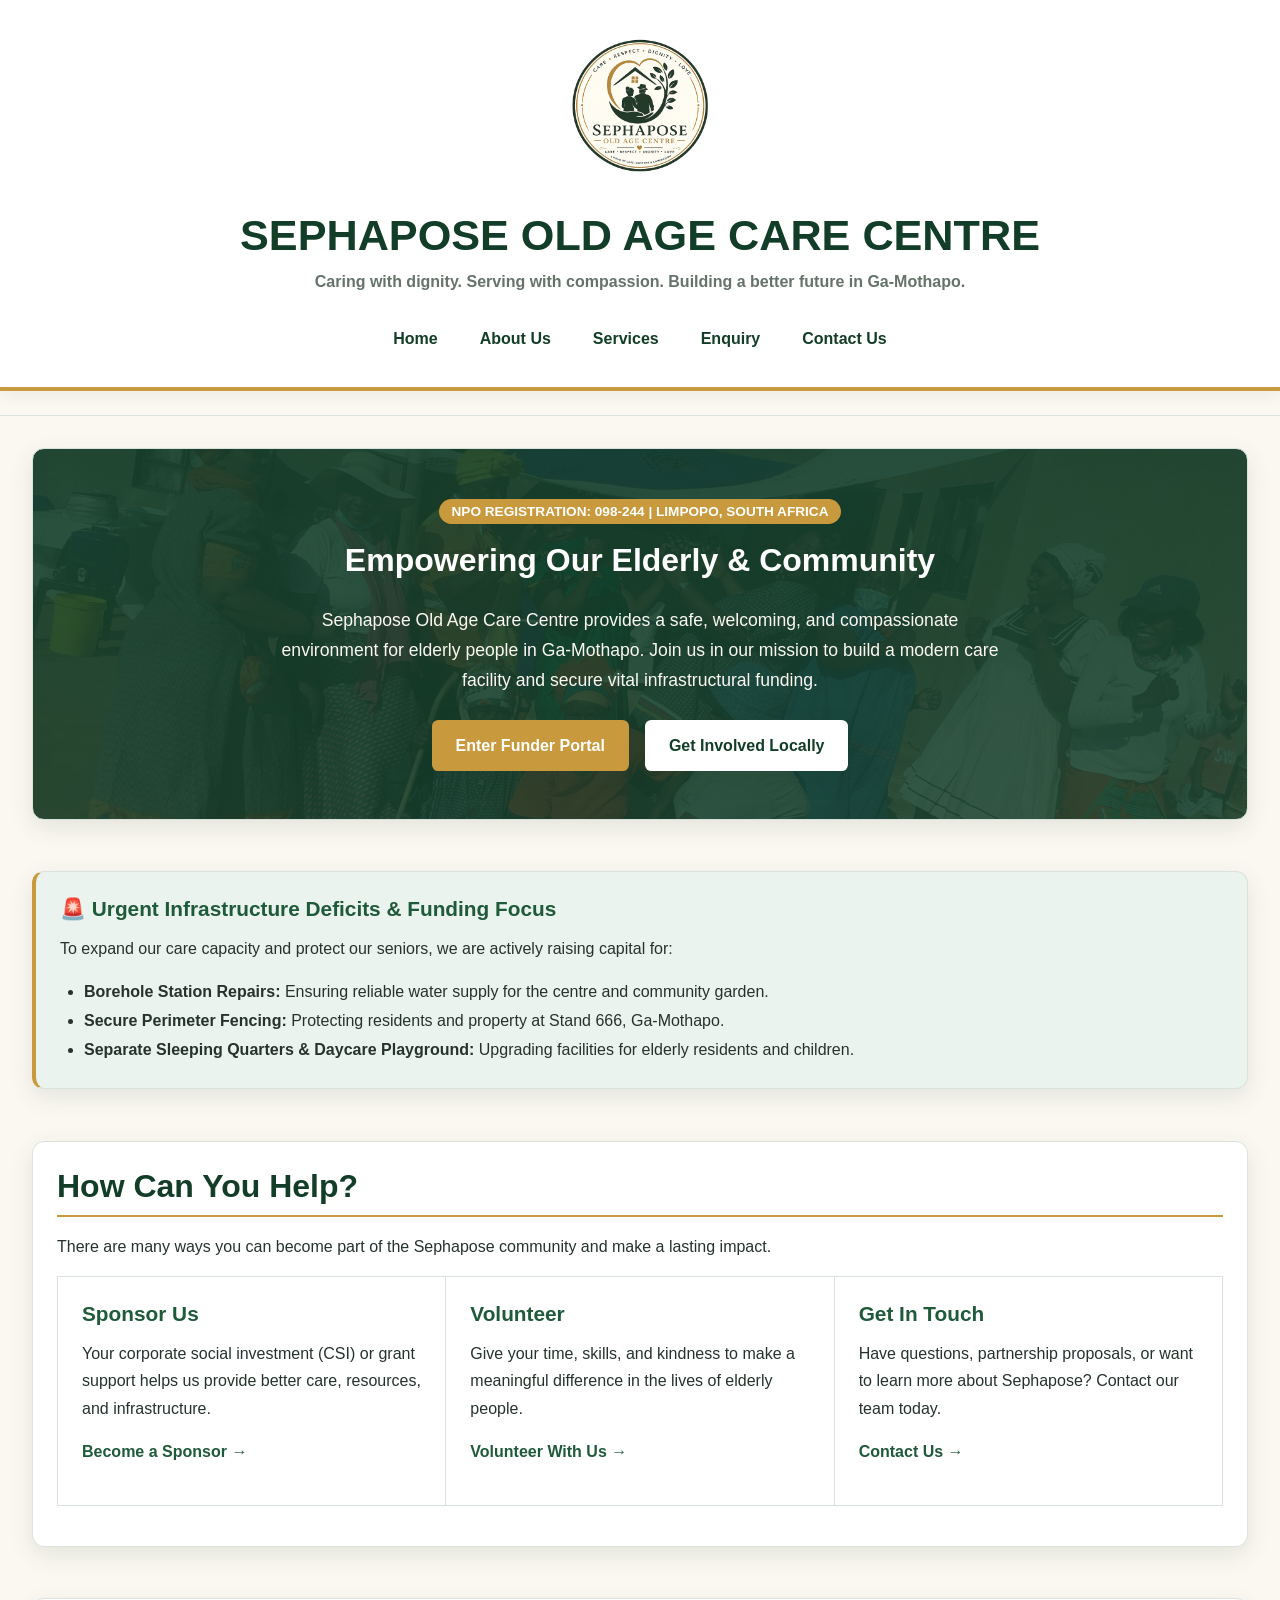
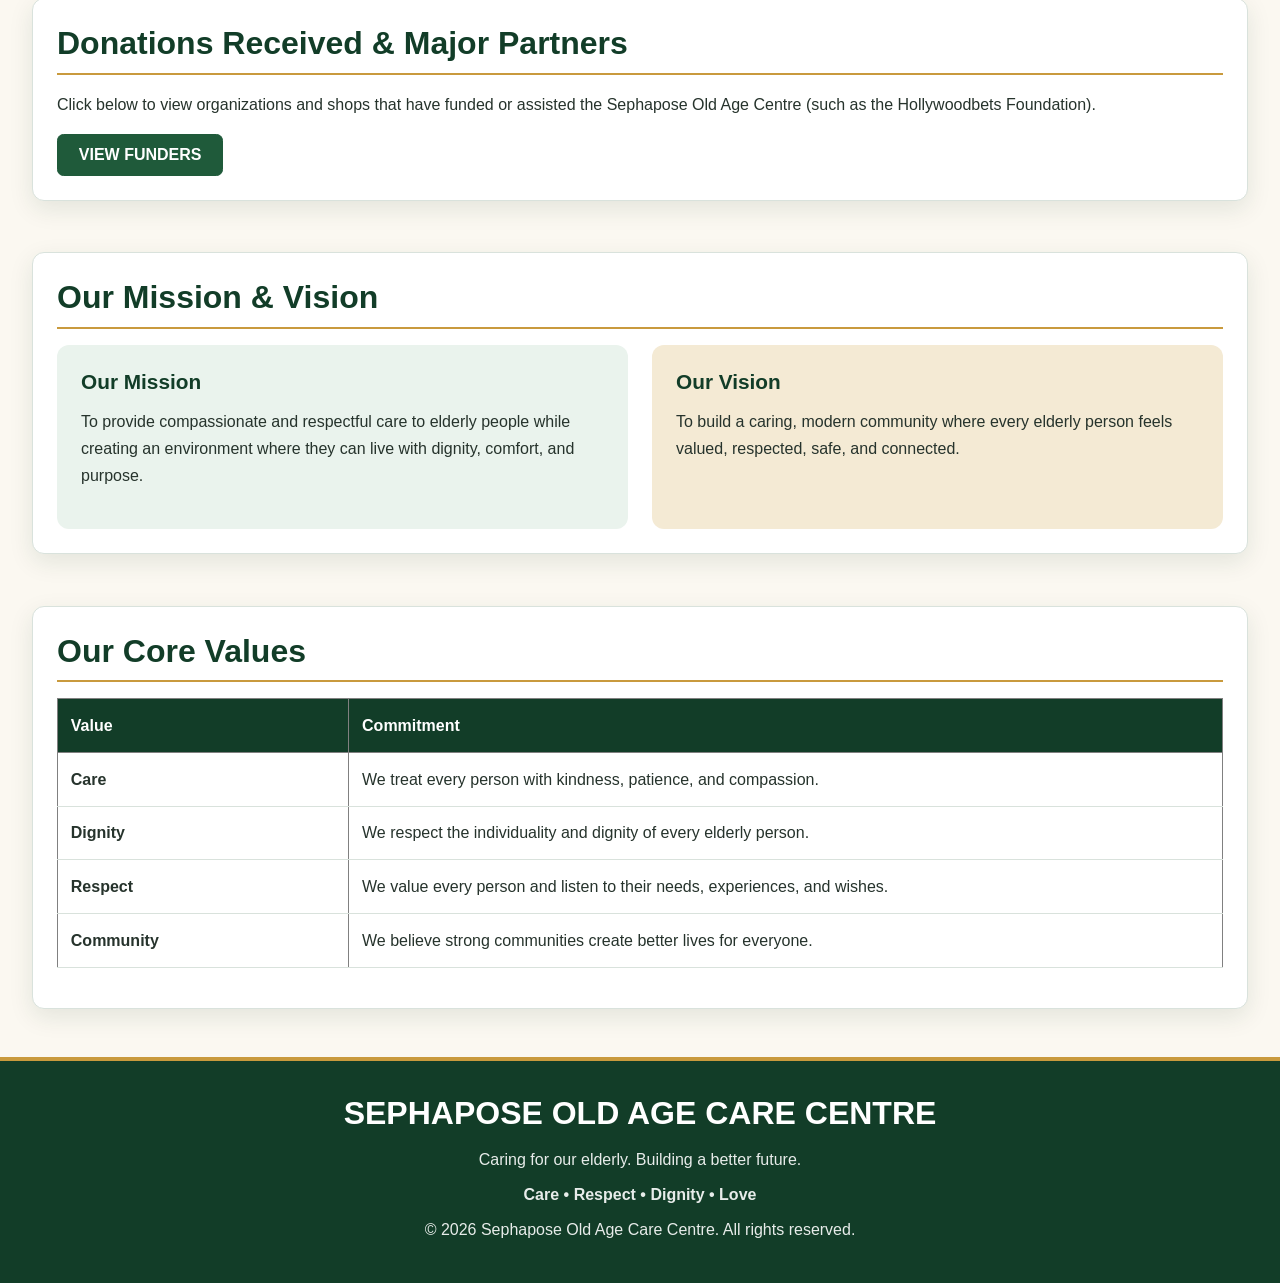
<file: Sephapose-website/index.html>
<!DOCTYPE html>
<html lang="en">

<head>
    <!-- Page Information -->
    <meta charset="UTF-8">
    <meta name="viewport" content="width=device-width, initial-scale=1.0">
    <meta name="description" content="Welcome to Sephapose Old Age Care Centre in Ga-Mothapo, Limpopo (NPO Reg: 098-244). Caring with dignity and supporting our elderly through residential care, meals, and community programs.">
    <title>Home | Sephapose Old Age Care Centre</title>
    <link rel="icon" href="images/Sephapose logo.png">
    <link rel="stylesheet" href="css/style.css">
</head>

<body>

    <!-- ========================================= -->
    <!-- HEADER SECTION -->
    <!-- ========================================= -->
    <header>
        <img src="images/Sephapose logo.png" alt="Sephapose Old Age Care Centre Logo" width="160">
        <h1>SEPHAPOSE OLD AGE CARE CENTRE</h1>
        <p>
            <strong>Caring with dignity. Serving with compassion. Building a better future in Ga-Mothapo.</strong>
        </p>

        <!-- NAVIGATION SECTION -->
        <nav>
            <a href="index.html" class="active">Home</a>
            <a href="about.html">About Us</a>
            <a href="services.html">Services</a>
            <a href="enquiry.html">Enquiry</a>
            <a href="contact.html">Contact Us</a>
        </nav>
    </header>

    <hr>

    <!-- ========================================= -->
    <!-- MAIN CONTENT -->
    <!-- ========================================= -->
    <main>

        <!-- HERO BANNER SECTION -->
        <section style="background: linear-gradient(rgba(18,61,40,0.9), rgba(18,61,40,0.85)), url('images/WhatsApp Image 2026-08-10 at 16.38.43.jpeg') center/cover; color: white; text-align: center; padding: 3rem 1.5rem; border-radius: var(--radius);">
            <span style="background: var(--gold); color: white; padding: 0.3rem 0.8rem; border-radius: 20px; font-size: 0.85rem; font-weight: bold; text-transform: uppercase;">
                NPO Registration: 098-244 | Limpopo, South Africa
            </span>
            <h2 style="color: white; margin-top: 1rem; border-bottom: none;">Empowering Our Elderly &amp; Community</h2>
            <p style="max-width: 45rem; margin: 1rem auto; color: #fbf8f1; font-size: 1.1rem;">
                Sephapose Old Age Care Centre provides a safe, welcoming, and compassionate environment for elderly people in Ga-Mothapo. Join us in our mission to build a modern care facility and secure vital infrastructural funding.
            </p>
            <div style="margin-top: 1.5rem; display: flex; gap: 1rem; justify-content: center; flex-wrap: wrap;">
                <a href="enquiry.html" style="background: var(--gold); color: white; padding: 0.75rem 1.5rem; border-radius: 0.4rem; font-weight: bold; text-decoration: none; box-shadow: var(--shadow);">
                    Enter Funder Portal
                </a>
                <a href="contact.html" style="background: white; color: var(--green-dark); padding: 0.75rem 1.5rem; border-radius: 0.4rem; font-weight: bold; text-decoration: none; box-shadow: var(--shadow);">
                    Get Involved Locally
                </a>
            </div>
        </section>

        <br>

        <!-- URGENT NEEDS TICKER SECTION -->
        <section style="background: var(--green-light); border-left: 4px solid var(--gold);">
            <h3>🚨 Urgent Infrastructure Deficits &amp; Funding Focus</h3>
            <p>
                To expand our care capacity and protect our seniors, we are actively raising capital for:
            </p>
            <ul style="margin-left: 1.5rem; margin-top: 0.5rem; line-height: 1.8;">
                <li><strong>Borehole Station Repairs:</strong> Ensuring reliable water supply for the centre and community garden.</li>
                <li><strong>Secure Perimeter Fencing:</strong> Protecting residents and property at Stand 666, Ga-Mothapo.</li>
                <li><strong>Separate Sleeping Quarters &amp; Daycare Playground:</strong> Upgrading facilities for elderly residents and children.</li>
            </ul>
        </section>

        <br>

        <!-- HOW CAN YOU HELP SECTION -->
        <section>
            <h2>How Can You Help?</h2>
            <p>There are many ways you can become part of the Sephapose community and make a lasting impact.</p>

            <table border="0" cellpadding="20" width="100%" style="background: transparent;">
                <tr>
                    <td width="33%" valign="top" style="background: white; border: 1px solid var(--border); border-radius: var(--radius); padding: 1.5rem;">
                        <h3>Sponsor Us</h3>
                        <p>Your corporate social investment (CSI) or grant support helps us provide better care, resources, and infrastructure.</p>
                        <p><a href="enquiry.html">Become a Sponsor &rarr;</a></p>
                    </td>
                    <td width="33%" valign="top" style="background: white; border: 1px solid var(--border); border-radius: var(--radius); padding: 1.5rem;">
                        <h3>Volunteer</h3>
                        <p>Give your time, skills, and kindness to make a meaningful difference in the lives of elderly people.</p>
                        <p><a href="enquiry.html">Volunteer With Us &rarr;</a></p>
                    </td>
                    <td width="33%" valign="top" style="background: white; border: 1px solid var(--border); border-radius: var(--radius); padding: 1.5rem;">
                        <h3>Get In Touch</h3>
                        <p>Have questions, partnership proposals, or want to learn more about Sephapose? Contact our team today.</p>
                        <p><a href="contact.html">Contact Us &rarr;</a></p>
                    </td>
                </tr>
            </table>
        </section>

        <br>

        <!-- INTERACTIVE FUNDERS SHOWCASE SECTION -->
        <section>
            <h2 id="special-heading">Donations Received &amp; Major Partners</h2>
            <p id="special-message">
                Click below to view organizations and shops that have funded or assisted the Sephapose Old Age Centre (such as the Hollywoodbets Foundation).
            </p>
            <p>
                <img id="special-Image" src="images/foodparcels.jpeg" alt="Food parcels and community support" style="display: none; max-width: 400px; border-radius: var(--radius); margin: 1rem auto;">
            </p>
            <button id="special-button" type="button">
                VIEW FUNDERS
            </button>
        </section>

        <br>

        <!-- OUR MISSION & VISION -->
        <section>
            <h2>Our Mission &amp; Vision</h2>
            <div style="display: grid; grid-template-columns: repeat(auto-fit, minmax(280px, 1fr)); gap: 1.5rem; margin-top: 1rem;">
                <div style="background: var(--green-light); padding: 1.5rem; border-radius: var(--radius);">
                    <h3 style="color: var(--green-dark);">Our Mission</h3>
                    <p>
                        To provide compassionate and respectful care to elderly people while creating an environment where they can live with dignity, comfort, and purpose.
                    </p>
                </div>
                <div style="background: var(--gold-light); padding: 1.5rem; border-radius: var(--radius);">
                    <h3 style="color: var(--green-dark);">Our Vision</h3>
                    <p>
                        To build a caring, modern community where every elderly person feels valued, respected, safe, and connected.
                    </p>
                </div>
            </div>
        </section>

        <br>

        <!-- OUR VALUES SECTION -->
        <section>
            <h2>Our Core Values</h2>
            <table border="1" cellpadding="15" width="100%">
                <tr>
                    <th width="25%">Value</th>
                    <th>Commitment</th>
                </tr>
                <tr>
                    <td><strong>Care</strong></td>
                    <td>We treat every person with kindness, patience, and compassion.</td>
                </tr>
                <tr>
                    <td><strong>Dignity</strong></td>
                    <td>We respect the individuality and dignity of every elderly person.</td>
                </tr>
                <tr>
                    <td><strong>Respect</strong></td>
                    <td>We value every person and listen to their needs, experiences, and wishes.</td>
                </tr>
                <tr>
                    <td><strong>Community</strong></td>
                    <td>We believe strong communities create better lives for everyone.</td>
                </tr>
            </table>
        </section>

    </main>

    <!-- ========================================= -->
    <!-- FOOTER SECTION -->
    <!-- ========================================= -->
    <footer>
        <h2>SEPHAPOSE OLD AGE CARE CENTRE</h2>
        <p>Caring for our elderly. Building a better future.</p>
        <p><strong>Care • Respect • Dignity • Love</strong></p>
        <p>&copy; 2026 Sephapose Old Age Care Centre. All rights reserved.</p>
    </footer>

</body>

<!-- Load external JavaScript for interactivity, lightbox, live search, and form validation -->
<script src="js/script.js"></script>

</html>
</file>
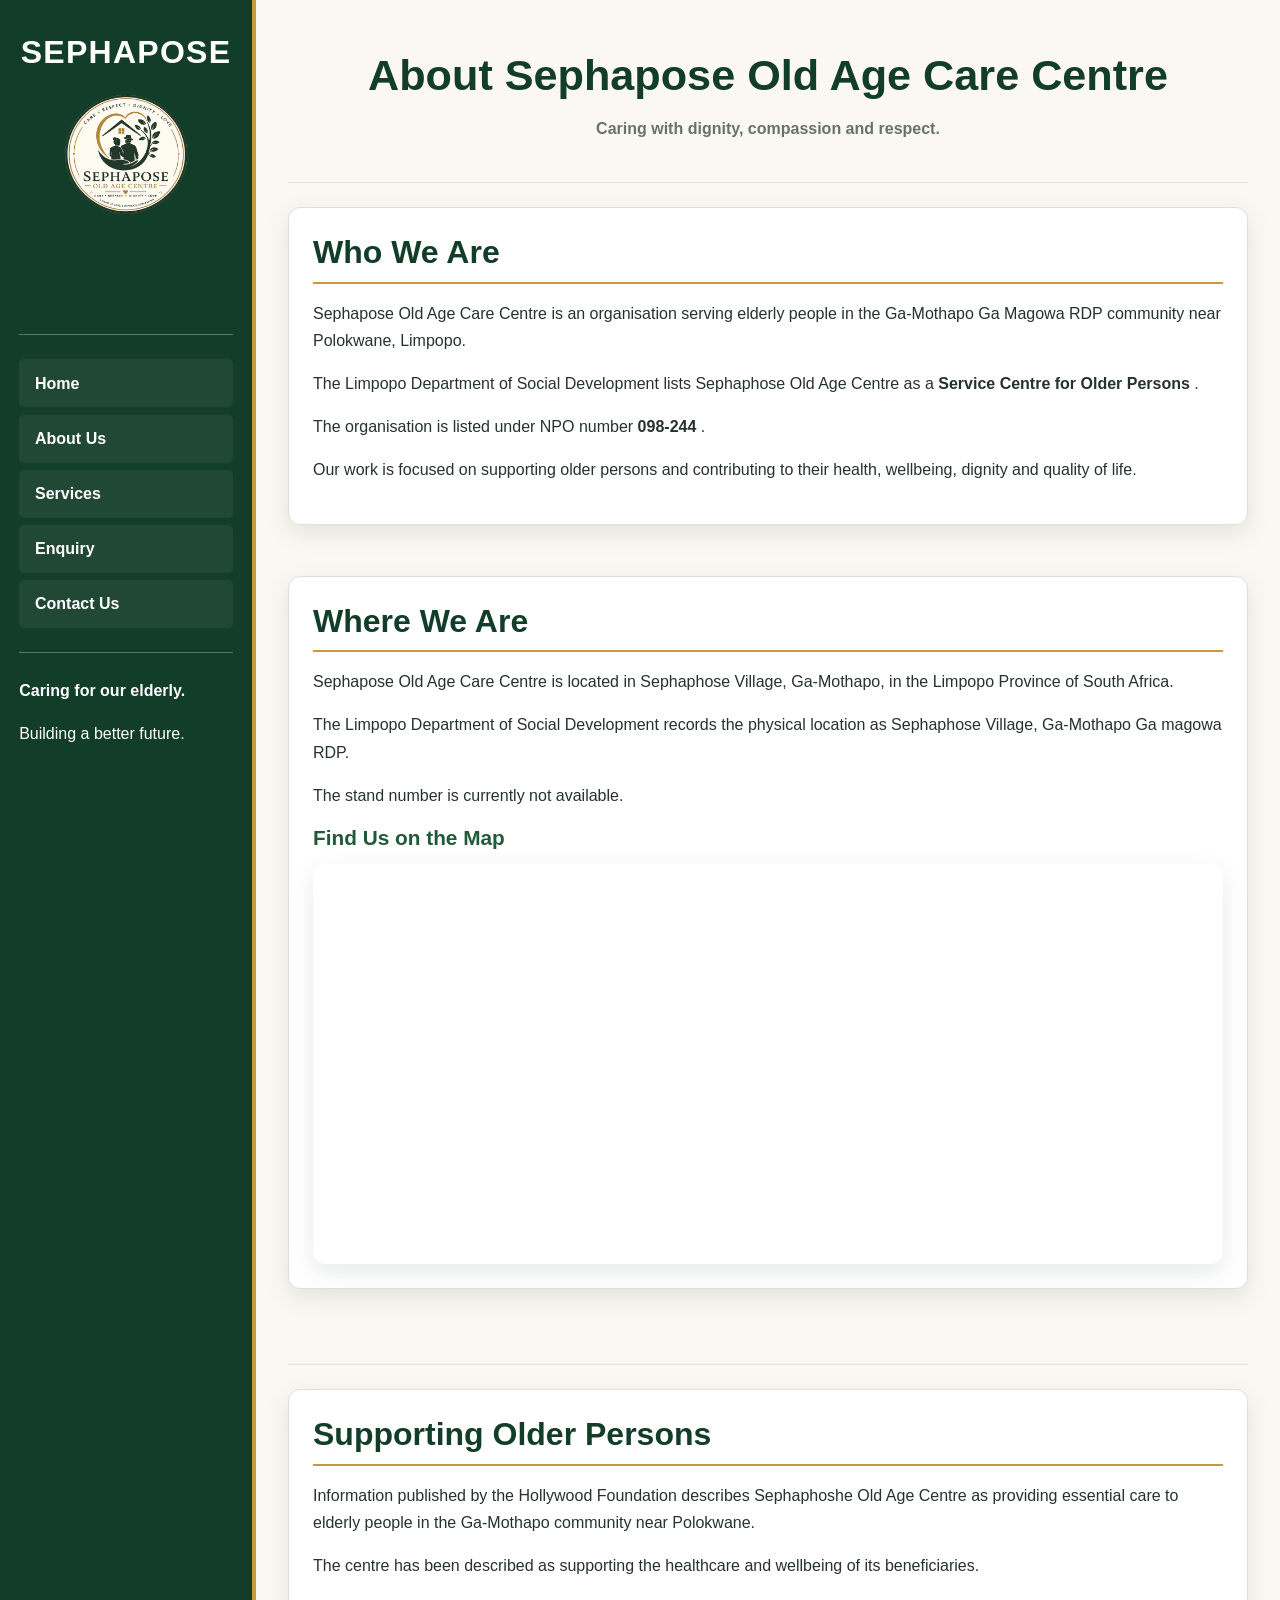
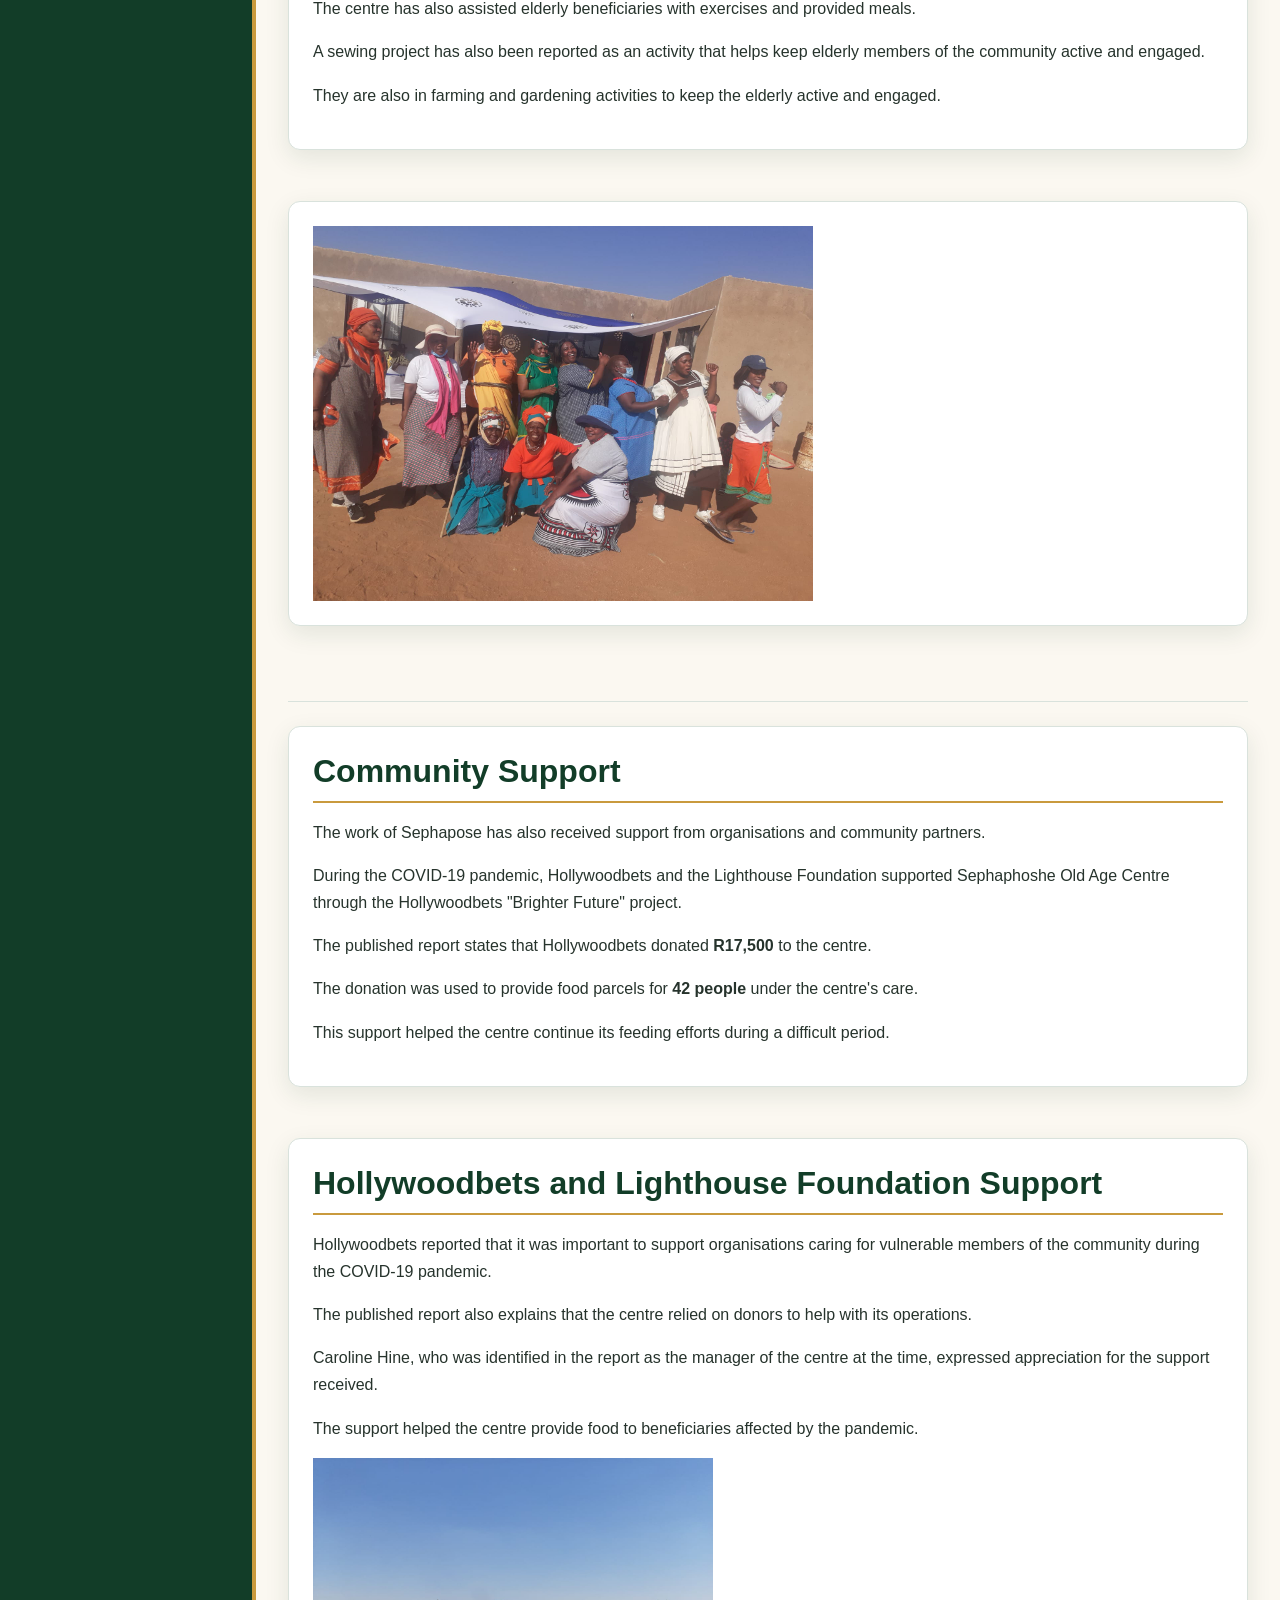
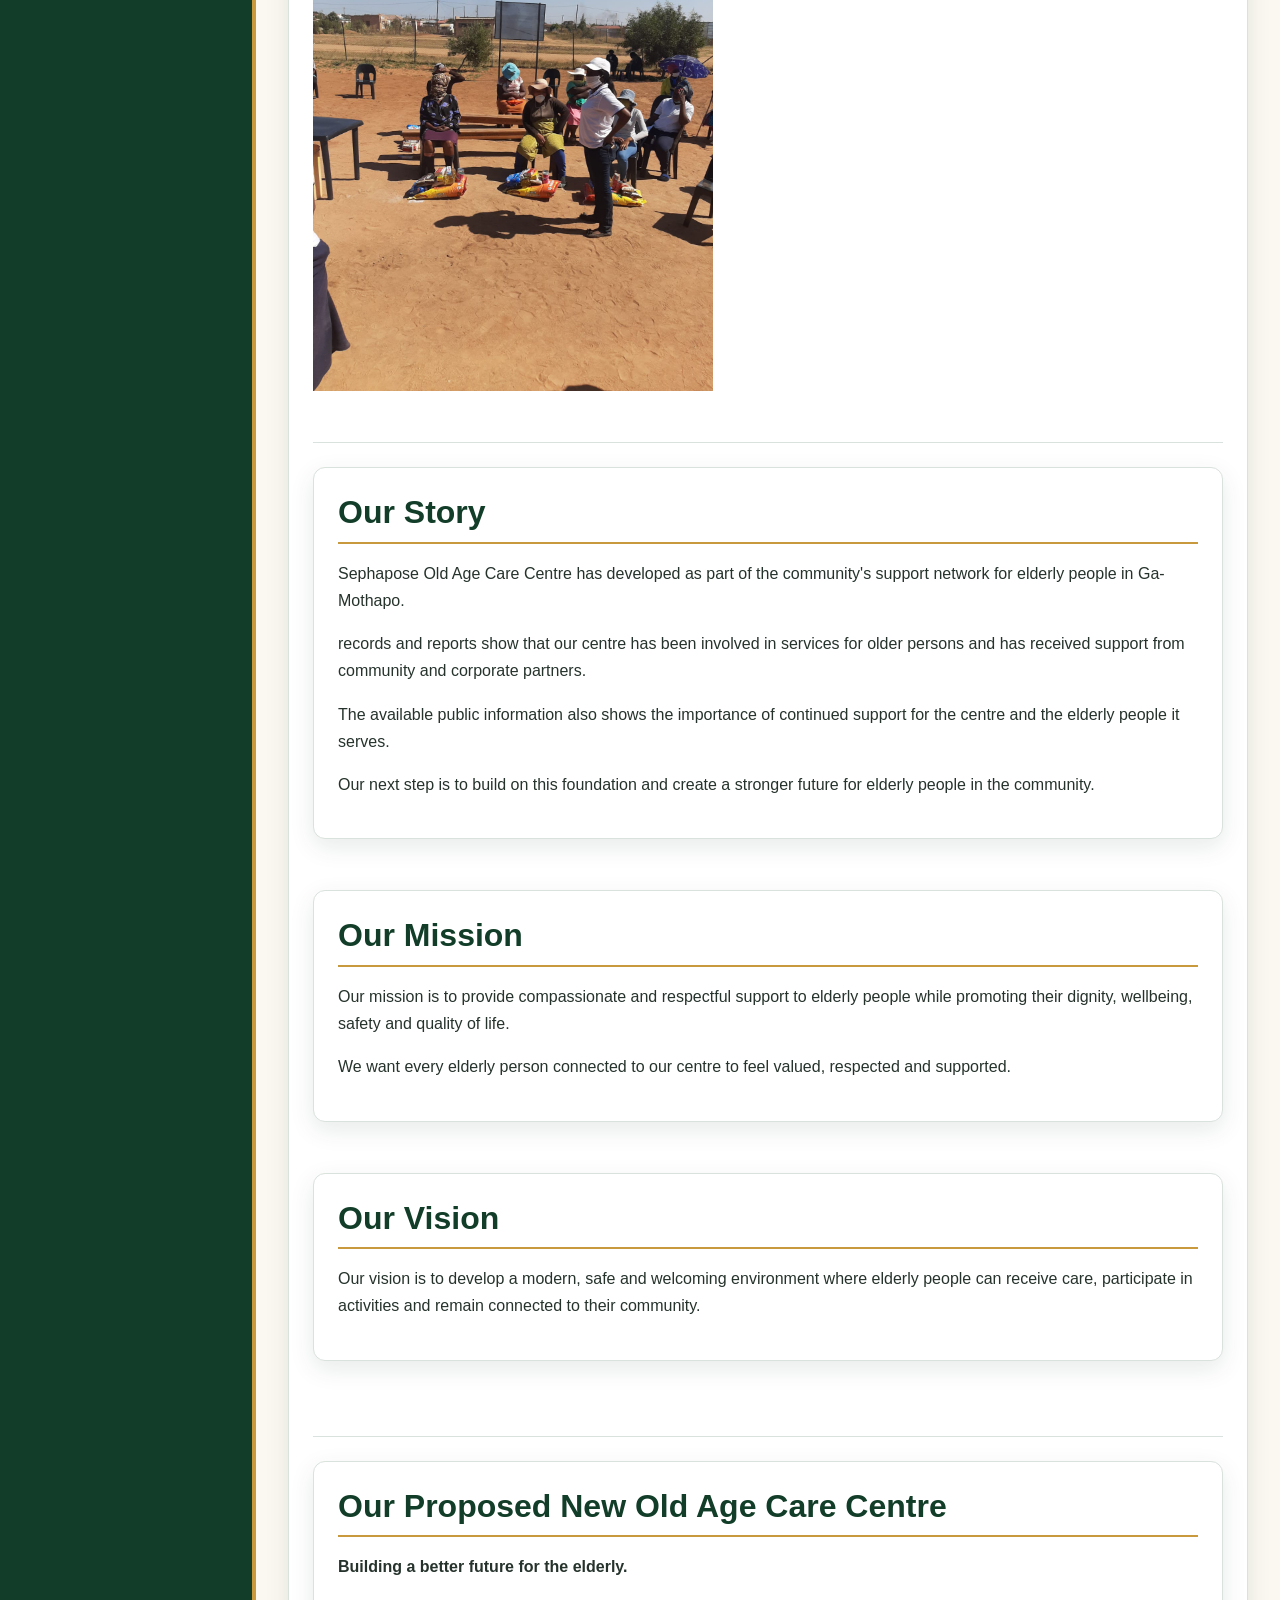
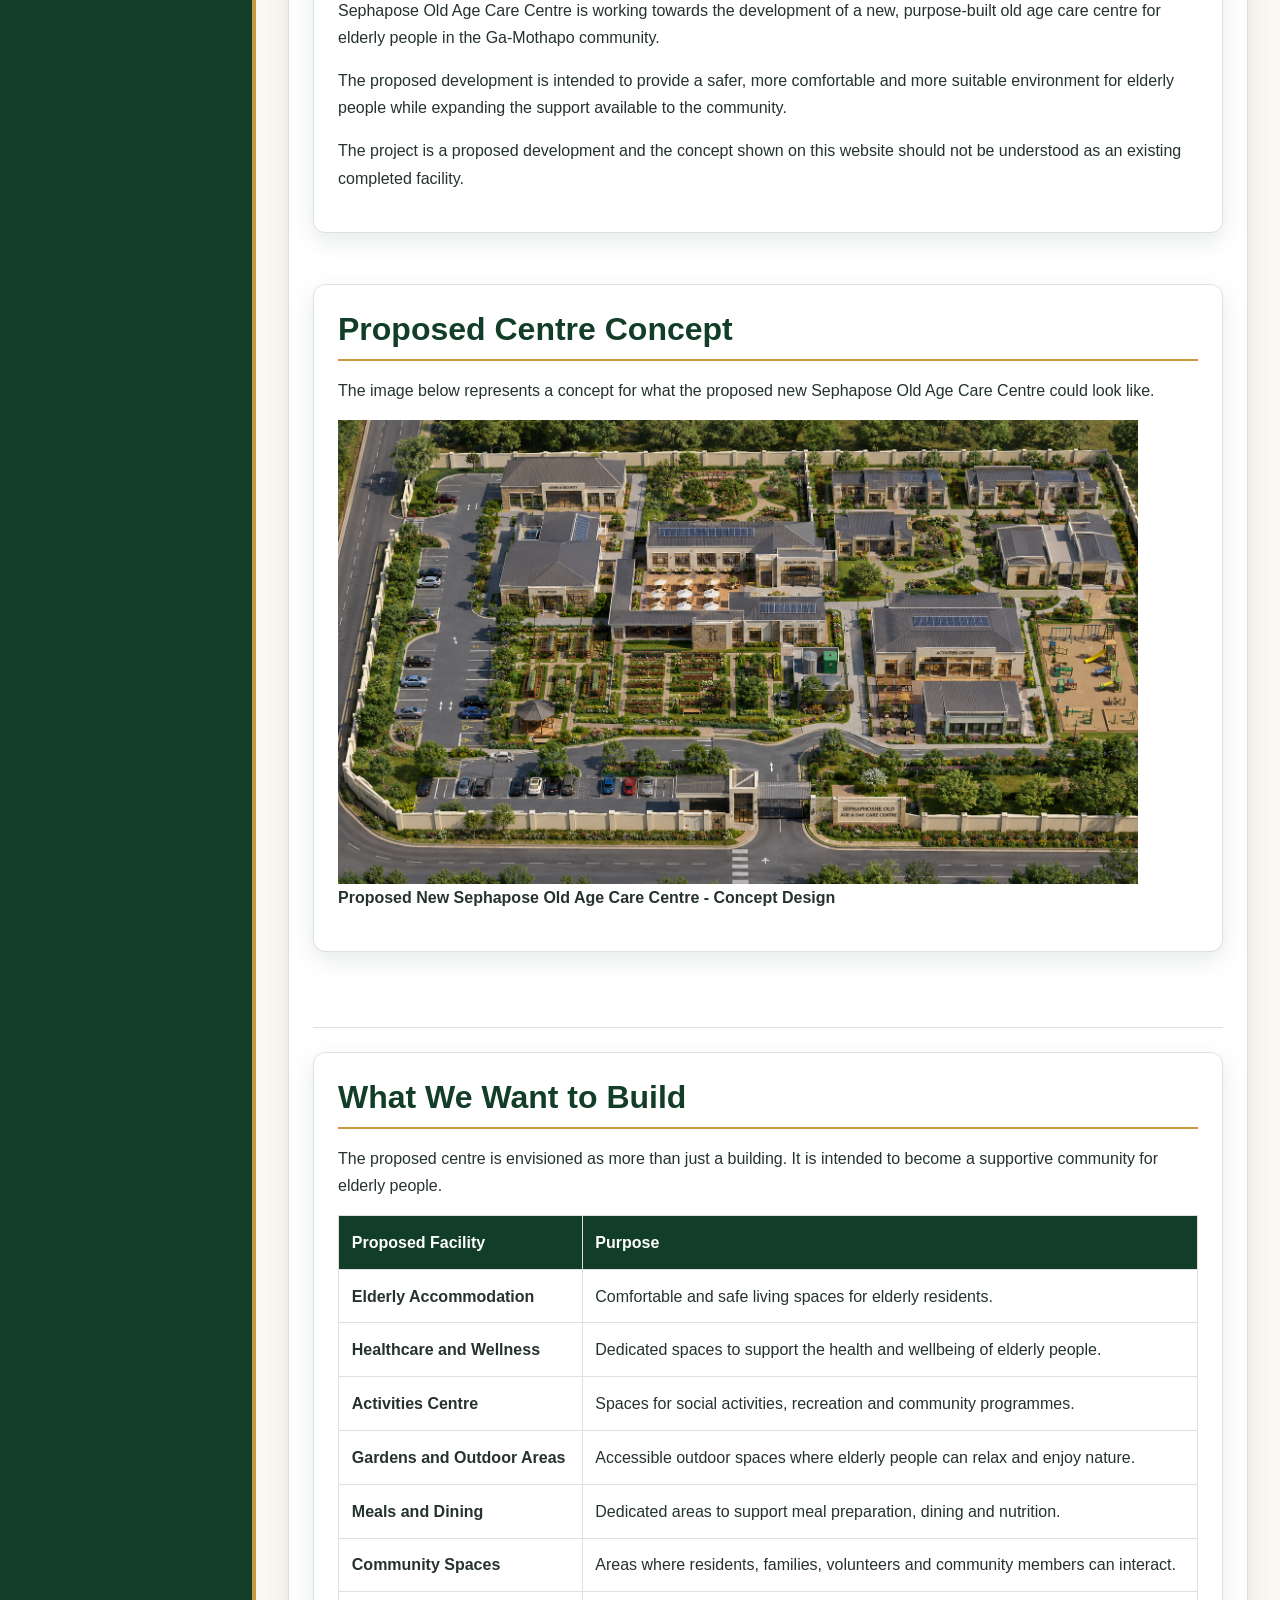
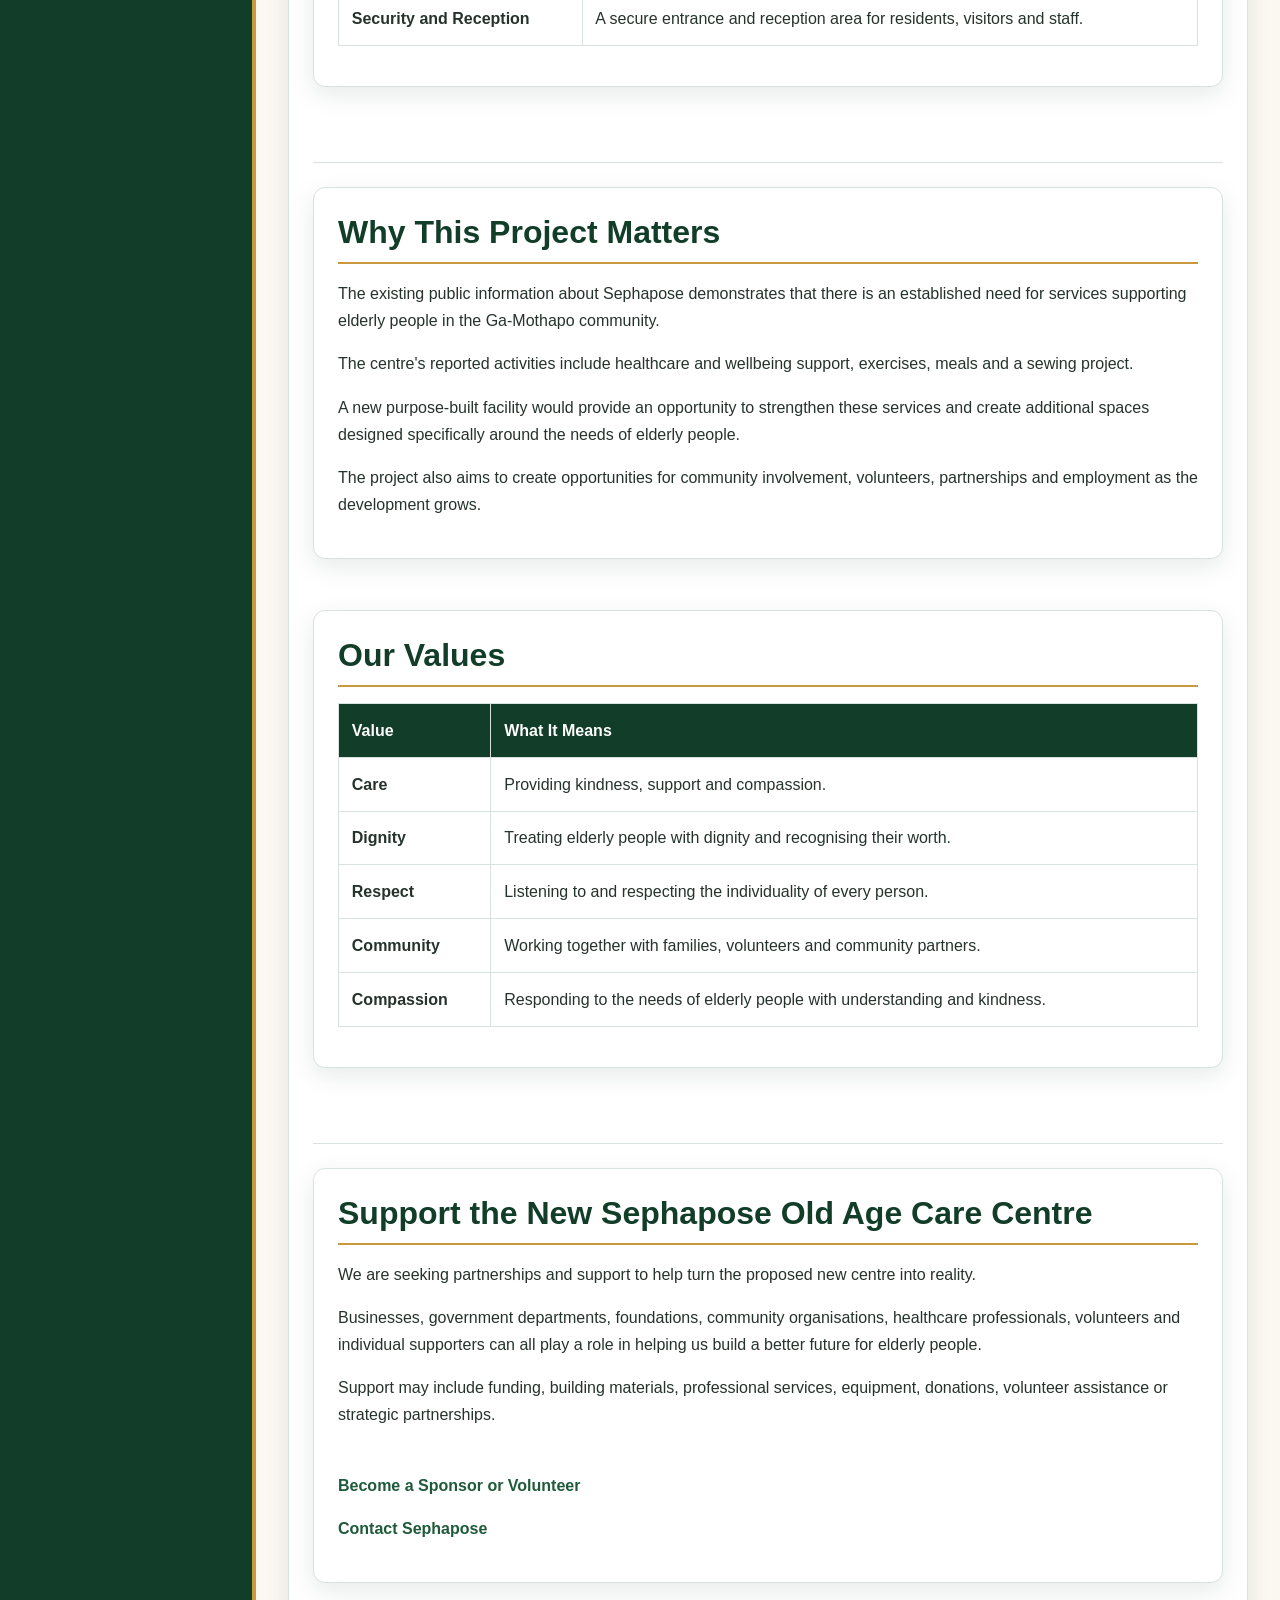
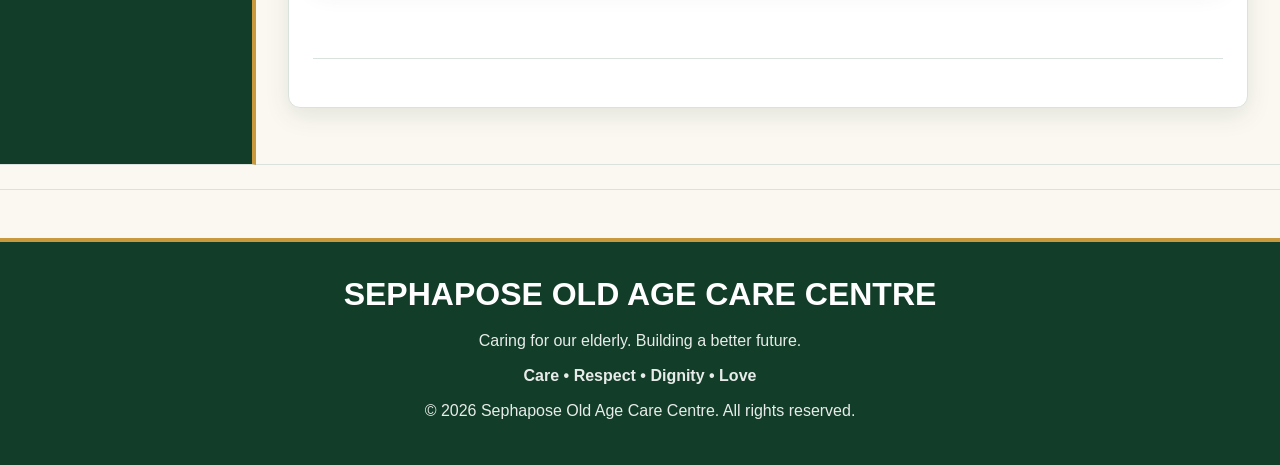
<file: Sephapose-website/about.html>
<!DOCTYPE html>
<html lang="en">

<head>



    <!-- Character encoding -->
    <meta charset="UTF-8">

    <!-- Makes the website work on different screen sizes -->
    <meta name="viewport" content="width=device-width, initial-scale=1.0">

    <!-- Meta Description for SEO -->
    <meta name="description" content="Learn about the history, vision, and mission of Sephapose Old Age Care Centre in Ga-Mothapo, Limpopo, including our partnership with Hollywoodbets Foundation and proposed new facility.">

    <!-- Browser tab title -->
    <title>About Us | Sephapose Old Age Care Centre</title>
         <link rel="stylesheet" href="css/style.css">


</head>


<body>


    <!-- ========================================= -->
    <!-- WEBSITE LAYOUT -->
    <!-- LEFT SIDE = NAVIGATION -->
    <!-- RIGHT SIDE = CONTENT -->
    <!-- ========================================= -->

    <table width="100%" cellpadding="20">

        <tr>


            <!-- ========================================= -->
            <!-- LEFT NAVIGATION -->
            <!-- ========================================= -->

            <td width="20%" valign="top">

                <!-- Organisation name -->
                <h2>
                    SEPHAPOSE
                </h2>


                <!-- Organisation logo -->
                <img
                    src="images/Sephapose logo.png"
                    alt="Sephapose Old Age Care Centre Logo"
                    width="130"
                >


                <br>
                <br>

                <hr>


                <!-- ================================= -->
                <!-- NAVIGATION MENU -->
                <!-- ================================= -->

                <nav>
   
                    <!-- Home -->
                    <p>
                        <a href="index.html">
                            Home
                        </a>
                    </p>


                    <!-- About Us -->
                    <p>
                        <a href="about.html">
                            About Us
                        </a>
                    </p>


                    <!-- Services -->
                    <p>
                        <a href="services.html">
                            Services
                        </a>
                    </p>


                    <!-- Enquiry -->
                    <p>
                        <a href="enquiry.html">
                            Enquiry
                        </a>
                    </p>


                    <!-- Contact -->
                    <p>
                        <a href="contact.html">
                            Contact Us
                        </a>
                    </p>

                </nav>


                <hr>


                <!-- Short message and a slogan-->
                <p>
                    <strong>
                        Caring for our elderly.
                    </strong>
                </p>

                <p>
                    Building a better future.
                </p>

            </td>



            <!-- ========================================= -->
            <!-- MAIN ABOUT US CONTENT -->
            <!-- ========================================= -->

            <td width="80%" valign="top">


                <!-- ========================================= -->
                <!-- PAGE HEADER -->
                <!-- ========================================= -->

                <header>

                    <h1>
                        About Sephapose Old Age Care Centre
                    </h1>


                    <p>
                        <!-- We use strong tags to bold a sentence  -->
                        <strong>
                            Caring with dignity, compassion and respect.
                        </strong>
                    </p>

                </header>


                <hr>


                <!-- ========================================= -->
                <!-- WHO WE ARE -->
                <!-- ========================================= -->

                <section>

                    <h2>
                        Who We Are
                    </h2>


                    <p>
                        Sephapose Old Age Care Centre is an organisation
                        serving elderly people in the Ga-Mothapo Ga Magowa RDP community
                        near Polokwane, Limpopo.
                    </p>


                    <p>
                        The Limpopo Department of Social Development lists
                        Sephaphose Old Age Centre as a
                        <strong>
                            Service Centre for Older Persons
                        </strong>.
                    </p>


                    <p>
                        The organisation is listed under NPO number
                        <strong>
                            098-244
                        </strong>.
                    </p>


                    <p>
                        Our work is focused on supporting older persons and
                        contributing to their health, wellbeing, dignity and
                        quality of life.
                    </p>

                </section>


                <br>


                <!-- ========================================= -->
                <!-- LOCATION -->
                <!-- ========================================= -->

                <section>

                    <h2>
                        Where We Are
                    </h2>


                    <p>
                        Sephapose Old Age Care Centre is located in
                        Sephaphose Village, Ga-Mothapo, in the Limpopo
                        Province of South Africa.
                    </p>


                    <p>
                        The Limpopo Department of Social Development
                        records the physical location as Sephaphose
                        Village, Ga-Mothapo Ga magowa RDP.
                    </p>


                    <p>
                        The stand number is currently not available.
                    </p>


                    <!-- ================================= -->
                    <!-- MAP -->
                    <!-- ================================= -->

                    <h3>
                        Find Us on the Map
                    </h3>


                    <!-- Google Maps search -->
                    <!-- This map points to Sephaphose Village, Ga-Mothapo -->

                    <iframe
                        src="https://www.google.com/maps?q=Sephaphose%20Village%2C%20Ga-Mothapo%2C%20Limpopo%2C%20South%20Africa&output=embed"
                        width="700"
                        height="400"
                        allowfullscreen
                        loading="lazy">
                    </iframe>

                </section>


                <br>

                <hr>


                <!-- ========================================= -->
                <!-- WHAT THE CENTRE DOES -->
                <!-- ========================================= -->

                <section>

                    <h2>
                        Supporting Older Persons
                    </h2>


                    <p>
                        Information published by the Hollywood Foundation
                        describes Sephaphoshe Old Age Centre as providing
                        essential care to elderly people in the Ga-Mothapo
                        community near Polokwane.
                    </p>


                    <p>
                        The centre has been described as supporting the
                        healthcare and wellbeing of its beneficiaries.
                    </p>


                    <p>
                        The centre has also assisted elderly beneficiaries
                        with exercises and provided meals.
                    </p>


                    <p>
                        A sewing project has also been reported as an
                        activity that helps keep elderly members of the
                        community active and engaged.
                    </p>


                    <P> They are also in farming and gardening activities 
                        to keep the elderly active and engaged. 

                    </P>  

                </section>


                <br>


                <!-- ========================================= -->
                <!-- COMMUNITY PHOTO -->
                <!-- ========================================= -->

                <section>

                    <img
                        src="images/WhatsApp Image 2026-08-10 at 16.37.03.jpeg"
                        alt="Sephapose Old Age Care Centre community"
                        width="500"
                    >

                </section>


                <br>

                <hr>


                <!-- ========================================= -->
                <!-- COMMUNITY SUPPORT -->
                <!-- ========================================= -->

                <section>

                    <h2>
                        Community Support
                    </h2>


                    <p>
                        The work of Sephapose has also received support
                        from organisations and community partners.
                    </p>


                    <p>
                        During the COVID-19 pandemic, Hollywoodbets and
                        the Lighthouse Foundation supported Sephaphoshe
                        Old Age Centre through the Hollywoodbets
                        "Brighter Future" project.
                    </p>


                    <p>
                        The published report states that Hollywoodbets
                        donated
                        <strong>
                            R17,500
                        </strong>
                        to the centre.
                    </p>


                    <p>
                        The donation was used to provide food parcels
                        for
                        <strong>
                            42 people
                        </strong>
                        under the centre's care.
                    </p>


                    <p>
                        This support helped the centre continue its
                        feeding efforts during a difficult period.
                    </p>

                </section>


                <br>


                <!-- ========================================= -->
                <!-- HOLLYWOODBETS SUPPORT -->
                <!-- ========================================= -->

                <section>

                    <h2>
                        Hollywoodbets and Lighthouse Foundation Support
                    </h2>


                    <p>
                        Hollywoodbets reported that it was important to
                        support organisations caring for vulnerable
                        members of the community during the COVID-19
                        pandemic.
                    </p>


                    <p>
                        The published report also explains that the
                        centre relied on donors to help with its
                        operations.
                    </p>


                    <p>
                        Caroline Hine, who was identified in the report
                        as the manager of the centre at the time, expressed
                        appreciation for the support received.
                    </p>


                    <p>
                        The support helped the centre provide food to
                        beneficiaries affected by the pandemic.
                    </p>
                    <img
                        src="images/foodparcels.jpeg"
                        alt="Sephapose Old Age Care Centre community"
                        width="400"

                </section>


                <br>

                <hr>


                <!-- ========================================= -->
                <!-- OUR STORY -->
                <!-- ========================================= -->

                <section>

                    <h2>
                        Our Story
                    </h2>


                    <p>
                        Sephapose Old Age Care Centre has developed as
                        part of the community's support network for
                        elderly people in Ga-Mothapo.
                    </p>


                    <p>
                         records and reports show that our centre
                        has been involved in services for older persons
                        and has received support from community and
                        corporate partners.
                    </p>


                    <p>
                        The available public information also shows
                        the importance of continued support for the
                        centre and the elderly people it serves.
                    </p>


                    <p>
                        Our next step is to build on this foundation
                        and create a stronger future for elderly people
                        in the community.
                    </p>

                </section>


                <br>


                <!-- ========================================= -->
                <!-- MISSION -->
                <!-- ========================================= -->

                <section>

                    <h2>
                        Our Mission
                    </h2>


                    <p>
                        Our mission is to provide compassionate and
                        respectful support to elderly people while
                        promoting their dignity, wellbeing, safety
                        and quality of life.
                    </p>


                    <p>
                        We want every elderly person connected to our
                        centre to feel valued, respected and supported.
                    </p>

                </section>


                <br>


                <!-- ========================================= -->
                <!-- VISION -->
                <!-- ========================================= -->

                <section>

                    <h2>
                        Our Vision
                    </h2>


                    <p>
                        Our vision is to develop a modern, safe and
                        welcoming environment where elderly people can
                        receive care, participate in activities and
                        remain connected to their community.
                    </p>

                </section>


                <br>

                <hr>


                <!-- ========================================= -->
                <!-- PROPOSED NEW CENTRE -->
                <!-- ========================================= -->

                <section>

                    <h2>
                        Our Proposed New Old Age Care Centre
                    </h2>


                    <p>
                        <strong>
                            Building a better future for the elderly.
                        </strong>
                    </p>


                    <p>
                        Sephapose Old Age Care Centre is working towards
                        the development of a new, purpose-built old age
                        care centre for elderly people in the Ga-Mothapo
                        community.
                    </p>


                    <p>
                        The proposed development is intended to provide
                        a safer, more comfortable and more suitable
                        environment for elderly people while expanding
                        the support available to the community.
                    </p>


                    <p>
                        The project is a proposed development and the
                        concept shown on this website should not be
                        understood as an existing completed facility.
                    </p>

                </section>


                <br>


                <!-- ========================================= -->
                <!-- PROPOSED CENTRE CONCEPT IMAGE -->
                <!-- ========================================= -->

                <section>

                    <h2>
                        Proposed Centre Concept
                    </h2>


                    <p>
                        The image below represents a concept for what
                        the proposed new Sephapose Old Age Care Centre
                        could look like.
                    </p>


                    

                    <img
                        src="images/new-centre.png"
                        alt="Proposed Sephapose Old Age Care Centre concept"
                        width="800"
                    >


                    <p>
                        <strong>
                            Proposed New Sephapose Old Age Care Centre
                            - Concept Design
                        </strong>
                    </p>

                </section>


                <br>

                <hr>


                <!-- ========================================= -->
                <!-- WHAT THE NEW CENTRE COULD INCLUDE -->
                <!-- ========================================= -->

                <section>

                    <h2>
                        What We Want to Build
                    </h2>


                    <p>
                        The proposed centre is envisioned as more than
                        just a building. It is intended to become a
                        supportive community for elderly people.
                    </p>


                    <table
                        border="1"
                        cellpadding="15"
                        width="90%"
                    >

                        <tr>

                            <th>
                                Proposed Facility
                            </th>

                            <th>
                                Purpose
                            </th>

                        </tr>


                        <!-- Accommodation -->

                        <tr>

                            <td>
                                <strong>
                                    Elderly Accommodation
                                </strong>
                            </td>

                            <td>
                                Comfortable and safe living spaces
                                for elderly residents.
                            </td>

                        </tr>


                        <!-- Healthcare -->

                        <tr>

                            <td>
                                <strong>
                                    Healthcare and Wellness
                                </strong>
                            </td>

                            <td>
                                Dedicated spaces to support the health
                                and wellbeing of elderly people.
                            </td>

                        </tr>


                        <!-- Activities -->

                        <tr>

                            <td>
                                <strong>
                                    Activities Centre
                                </strong>
                            </td>

                            <td>
                                Spaces for social activities,
                                recreation and community programmes.
                            </td>

                        </tr>


                        <!-- Gardens -->

                        <tr>

                            <td>
                                <strong>
                                    Gardens and Outdoor Areas
                                </strong>
                            </td>

                            <td>
                                Accessible outdoor spaces where
                                elderly people can relax and enjoy
                                nature.
                            </td>

                        </tr>


                        <!-- Meals -->

                        <tr>

                            <td>
                                <strong>
                                    Meals and Dining
                                </strong>
                            </td>

                            <td>
                                Dedicated areas to support meal
                                preparation, dining and nutrition.
                            </td>

                        </tr>


                        <!-- Community -->

                        <tr>

                            <td>
                                <strong>
                                    Community Spaces
                                </strong>
                            </td>

                            <td>
                                Areas where residents, families,
                                volunteers and community members
                                can interact.
                            </td>

                        </tr>


                        <!-- Security -->

                        <tr>

                            <td>
                                <strong>
                                    Security and Reception
                                </strong>
                            </td>

                            <td>
                                A secure entrance and reception area
                                for residents, visitors and staff.
                            </td>

                        </tr>

                    </table>

                </section>


                <br>

                <hr>


                <!-- ========================================= -->
                <!-- WHY THE NEW CENTRE MATTERS -->
                <!-- ========================================= -->

                <section>

                    <h2>
                        Why This Project Matters
                    </h2>


                    <p>
                        The existing public information about Sephapose
                        demonstrates that there is an established need
                        for services supporting elderly people in the
                        Ga-Mothapo community.
                    </p>


                    <p>
                        The centre's reported activities include
                        healthcare and wellbeing support, exercises,
                        meals and a sewing project.
                    </p>


                    <p>
                        A new purpose-built facility would provide an
                        opportunity to strengthen these services and
                        create additional spaces designed specifically
                        around the needs of elderly people.
                    </p>


                    <p>
                        The project also aims to create opportunities
                        for community involvement, volunteers,
                        partnerships and employment as the development
                        grows.
                    </p>

                </section>


                <br>


                <!-- ========================================= -->
                <!-- OUR VALUES -->
                <!-- ========================================= -->

                <section>

                    <h2>
                        Our Values
                    </h2>


                    <table
                        border="1"
                        cellpadding="15"
                        width="90%"
                    >

                        <tr>

                            <th>
                                Value
                            </th>

                            <th>
                                What It Means
                            </th>

                        </tr>


                        <tr>

                            <td>
                                <strong>
                                    Care
                                </strong>
                            </td>

                            <td>
                                Providing kindness, support and
                                compassion.
                            </td>

                        </tr>


                        <tr>

                            <td>
                                <strong>
                                    Dignity
                                </strong>
                            </td>

                            <td>
                                Treating elderly people with dignity
                                and recognising their worth.
                            </td>

                        </tr>


                        <tr>

                            <td>
                                <strong>
                                    Respect
                                </strong>
                            </td>

                            <td>
                                Listening to and respecting the
                                individuality of every person.
                            </td>

                        </tr>


                        <tr>

                            <td>
                                <strong>
                                    Community
                                </strong>
                            </td>

                            <td>
                                Working together with families,
                                volunteers and community partners.
                            </td>

                        </tr>


                        <tr>

                            <td>
                                <strong>
                                    Compassion
                                </strong>
                            </td>

                            <td>
                                Responding to the needs of elderly
                                people with understanding and
                                kindness.
                            </td>

                        </tr>

                    </table>

                </section>


                <br>

                <hr>


                <!-- ========================================= -->
                <!-- SUPPORT THE PROJECT -->
                <!-- ========================================= -->

                <section>

                    <h2>
                        Support the New Sephapose Old Age Care Centre
                    </h2>


                    <p>
                        We are seeking partnerships and support to help
                        turn the proposed new centre into reality.
                    </p>


                    <p>
                        Businesses, government departments,
                        foundations, community organisations,
                        healthcare professionals, volunteers and
                        individual supporters can all play a role in
                        helping us build a better future for elderly
                        people.
                    </p>


                    <p>
                        Support may include funding, building materials,
                        professional services, equipment, donations,
                        volunteer assistance or strategic partnerships.
                    </p>


                    <br>


                    <!-- Enquiry link -->

                    <p>
                        <a href="enquiry.html">
                            <strong>
                                Become a Sponsor or Volunteer
                            </strong>
                        </a>
                    </p>


                    <!-- Contact link -->

                    <p>
                        <a href="contact.html">
                            <strong>
                                Contact Sephapose
                            </strong>
                        </a>
                    </p>

                </section>


                <br>

                <hr>


                

                </section>


            </td>

        </tr>

    </table>


    <!-- ========================================= -->
    <!-- FOOTER -->
    <!-- ========================================= -->

    <hr>


    <footer>

        <h2>
            SEPHAPOSE OLD AGE CARE CENTRE
        </h2>


        <p>
            Caring for our elderly. Building a better future.
        </p>


        <p>
            <strong>
                Care • Respect • Dignity • Love
            </strong>
        </p>


        <p>
            © 2026 Sephapose Old Age Care Centre.
            All rights reserved.
        </p>

    </footer>


</body>

<!-- Load external JavaScript for interactivity, lightbox, live search, and form validation -->
<script src="js/script.js"></script>

</html>
</file>
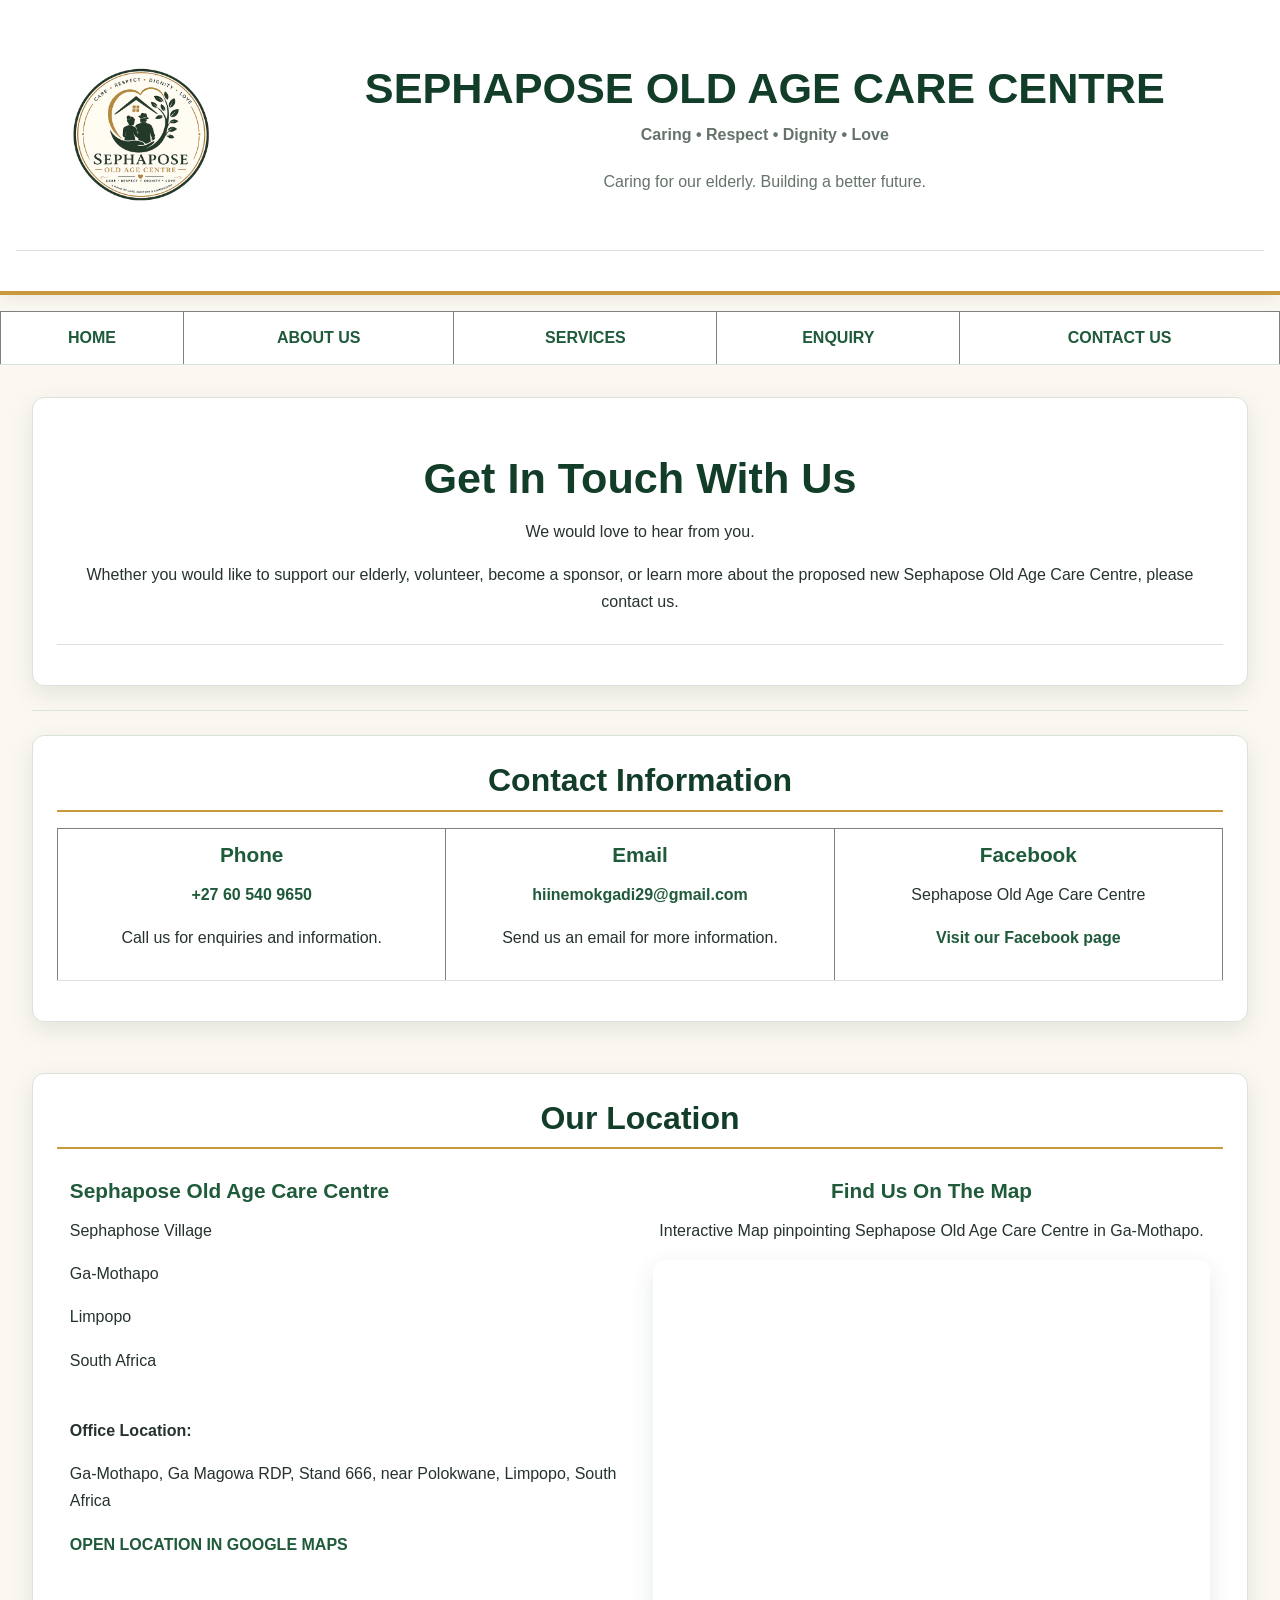
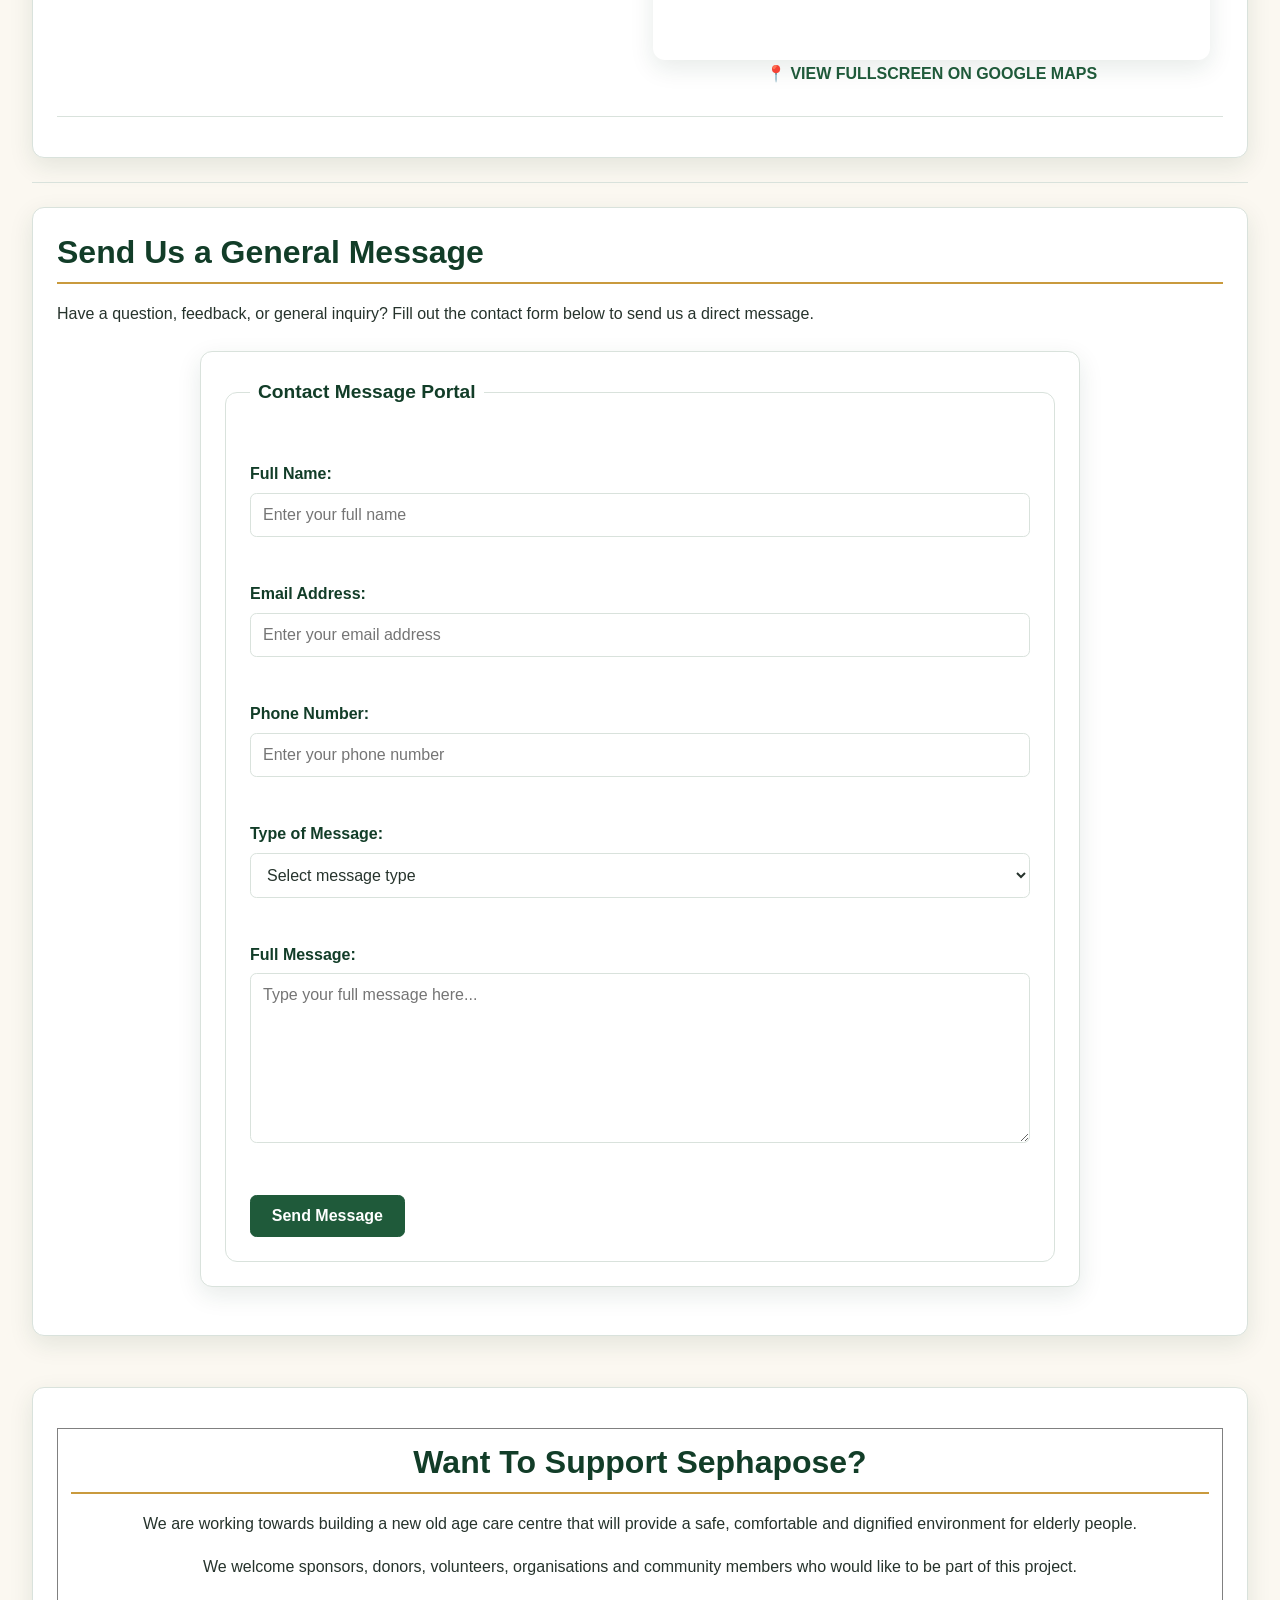
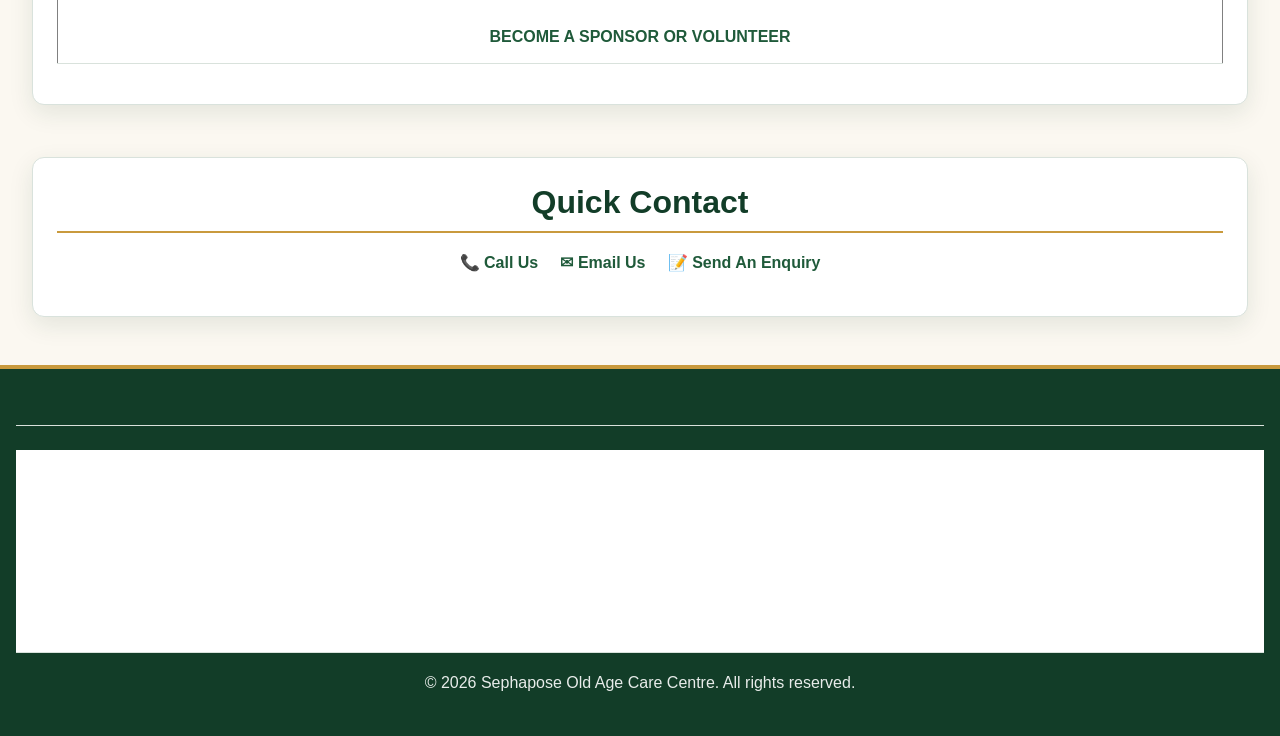
<file: Sephapose-website/contact.html>
<!DOCTYPE html>
<html lang="en">

<head>

    <!-- Page title -->
    <title>Contact Us | Sephapose Old Age Care Centre</title>

    <!-- Character encoding -->
    <meta charset="UTF-8">

    <!-- Meta Description for SEO -->
    <meta name="description" content="Get in touch with Sephapose Old Age Care Centre in Ga-Mothapo, Limpopo. View our location map, contact numbers, email address, and operational hours.">

    <!-- Makes the page work on different screen sizes -->
    <meta name="viewport" content="width=device-width, initial-scale=1.0">
    <link rel="stylesheet" href="css/style.css">


</head>


<body>

    <!-- ===================================================== -->
    <!-- HEADER -->
    <!-- ===================================================== -->

    <header>

        <table width="100%" cellpadding="15">

            <tr>

                <!-- LOGO -->
                <td width="20%" align="center">

                    <img
                        src="images/Sephapose logo.png"
                        alt="Sephapose Old Age Care Centre Logo"
                        width="140"
                    >

                </td>


                <!-- WEBSITE NAME -->
                <td width="80%">

                    <h1>
                        SEPHAPOSE OLD AGE CARE CENTRE
                    </h1>

                    <p>
                        <strong>
                            Caring • Respect • Dignity • Love
                        </strong>
                    </p>

                    <p>
                        Caring for our elderly. Building a better future.
                    </p>

                </td>

            </tr>

        </table>

    </header>


    <!-- ===================================================== -->
    <!-- NAVIGATION -->
    <!-- ===================================================== -->

    <nav>

        <table width="100%" border="1" cellpadding="12">

            <tr align="center">

                <td>
                    <a href="index.html">
                        HOME
                    </a>
                </td>

                <td>
                    <a href="about.html">
                        ABOUT US
                    </a>
                </td>

                <td>
                    <a href="services.html">
                        SERVICES
                    </a>
                </td>

                <td>
                    <a href="enquiry.html">
                        ENQUIRY
                    </a>
                </td>

                <td>
                    <a href="contact.html">
                        <strong>CONTACT US</strong>
                    </a>
                </td>

            </tr>

        </table>

    </nav>


    <!-- ===================================================== -->
    <!-- MAIN CONTENT -->
    <!-- ===================================================== -->

    <main>


        <!-- ================================================= -->
        <!-- CONTACT INTRODUCTION -->
        <!-- ================================================= -->

        <section>

            <table width="100%" cellpadding="30">

                <tr>

                    <td align="center">

                        <h1>
                            Get In Touch With Us
                        </h1>

                        <p>
                            We would love to hear from you.
                        </p>

                        <p>
                            Whether you would like to support our elderly,
                            volunteer, become a sponsor, or learn more
                            about the proposed new Sephapose Old Age Care
                            Centre, please contact us.
                        </p>

                    </td>

                </tr>

            </table>

        </section>


        <hr>


        <!-- ================================================= -->
        <!-- CONTACT INFORMATION -->
        <!-- ================================================= -->

        <section>

            <h2 align="center">
                Contact Information
            </h2>


            <table width="90%" align="center" border="1" cellpadding="20">

                <tr>

                    <!-- PHONE -->
                    <td width="33%" align="center">

                        <h3>
                            Phone
                        </h3>

                        <p>
                            <a href="tel:+27605409650">
                                +27 60 540 9650
                            </a>
                        </p>

                        <p>
                            Call us for enquiries and information.
                        </p>

                    </td>


                    <!-- EMAIL -->
                    <td width="33%" align="center">

                        <h3>
                            Email
                        </h3>

                        <p>
                            <a href="mailto:hiinemokgadi29@gmail.com">
                                hiinemokgadi29@gmail.com
                            </a>
                        </p>

                        <p>
                            Send us an email for more information.
                        </p>

                    </td>


                    <!-- FACEBOOK -->
                    <td width="33%" align="center">

                        <h3>
                            Facebook
                        </h3>

                        <p>
                            Sephapose Old Age Care Centre
                        </p>

                        <p>
                            <a href="https://www.facebook.com/"
                               target="_blank">
                                Visit our Facebook page
                            </a>
                        </p>

                    </td>

                </tr>

            </table>

        </section>


        <br>


        <!-- ================================================= -->
        <!-- OFFICE LOCATION -->
        <!-- ================================================= -->

        <section>

            <h2 align="center">
                Our Location
            </h2>


            <table width="90%" align="center" cellpadding="20">

                <tr>

                    <td width="50%" valign="top">

                        <h3>
                            Sephapose Old Age Care Centre
                        </h3>

                        <p>
                            Sephaphose Village
                        </p>

                        <p>
                            Ga-Mothapo
                        </p>

                        <p>
                            Limpopo
                        </p>

                        <p>
                            South Africa
                        </p>

                        <br>

                        <p>
                            <strong>
                                Office Location:
                            </strong>
                        </p>

                        <p>
                            Ga-Mothapo, Ga Magowa RDP,
                            Stand 666, near Polokwane,
                            Limpopo, South Africa
                        </p>


                        <!-- GOOGLE MAP LINK -->

                        <p>

                            <a
                                href="https://www.google.com/maps/search/?api=1&query=Sephapose+Old+Age+Care+Centre+Ga-Mothapo+Limpopo"
                                target="_blank"
                            >

                                <strong>
                                    OPEN LOCATION IN GOOGLE MAPS
                                </strong>

                            </a>

                        </p>

                    </td>


                    <!-- MAP AREA -->

                    <td width="50%" align="center">

                        <h3>
                            Find Us On The Map
                        </h3>

                        <p>
                            Interactive Map pinpointing Sephapose Old Age Care Centre in Ga-Mothapo.
                        </p>

                        <iframe
                            src="https://www.google.com/maps?q=Sephaphose%20Village%2C%20Ga-Mothapo%2C%20Limpopo%2C%20South%20Africa&output=embed"
                            width="100%"
                            height="300"
                            style="border:0;"
                            allowfullscreen=""
                            loading="lazy">
                        </iframe>

                        <p>
                            <a
                                href="https://www.google.com/maps/search/?api=1&query=Sephapose+Old+Age+Care+Centre+Ga-Mothapo+Limpopo"
                                target="_blank"
                            >
                                <strong>
                                    📍 VIEW FULLSCREEN ON GOOGLE MAPS
                                </strong>
                            </a>
                        </p>

                    </td>

                </tr>

            </table>

        </section>


        <hr>


        <!-- ================================================= -->
        <!-- GENERAL CONTACT MESSAGE FORM -->
        <!-- ================================================= -->

        <section>

            <h2>
                Send Us a General Message
            </h2>

            <p>
                Have a question, feedback, or general inquiry? Fill out the contact form below to send us a direct message.
            </p>

            <form id="contactMessageForm" action="mailto:hiinemokgadi29@gmail.com" method="POST" enctype="text/plain">

                <fieldset>

                    <legend>
                        <strong>Contact Message Portal</strong>
                    </legend>

                    <br>

                    <label for="contact-name">
                        <strong>Full Name:</strong>
                    </label>
                    <input type="text" id="contact-name" name="name" placeholder="Enter your full name" required>

                    <br><br>

                    <label for="contact-email">
                        <strong>Email Address:</strong>
                    </label>
                    <input type="email" id="contact-email" name="email" placeholder="Enter your email address" required>

                    <br><br>

                    <label for="contact-phone">
                        <strong>Phone Number:</strong>
                    </label>
                    <input type="tel" id="contact-phone" name="phone" placeholder="Enter your phone number" required>

                    <br><br>

                    <label for="message-type">
                        <strong>Type of Message:</strong>
                    </label>
                    <select id="message-type" name="messageType" required>
                        <option value="">Select message type</option>
                        <option value="general">General Message</option>
                        <option value="operational">Operational Query</option>
                        <option value="partnership">Partnership / Sponsor Query</option>
                        <option value="volunteer">Volunteer Information</option>
                        <option value="feedback">Feedback / Suggestion</option>
                    </select>

                    <br><br>

                    <label for="contact-message">
                        <strong>Full Message:</strong>
                    </label>
                    <textarea id="contact-message" name="message" rows="8" placeholder="Type your full message here..." required></textarea>

                    <br><br>

                    <button type="submit">
                        Send Message
                    </button>

                </fieldset>

            </form>

        </section>


        <br>


        <!-- ================================================= -->
        <!-- SUPPORT SECTION -->
        <!-- ================================================= -->

        <section>

            <table width="90%" align="center" cellpadding="30" border="1">

                <tr>

                    <td align="center">

                        <h2>
                            Want To Support Sephapose?
                        </h2>

                        <p>
                            We are working towards building a new
                            old age care centre that will provide
                            a safe, comfortable and dignified
                            environment for elderly people.
                        </p>

                        <p>
                            We welcome sponsors, donors, volunteers,
                            organisations and community members who
                            would like to be part of this project.
                        </p>

                        <br>

                        <a href="enquiry.html">

                            <strong>
                                BECOME A SPONSOR OR VOLUNTEER
                            </strong>

                        </a>

                    </td>

                </tr>

            </table>

        </section>


        <br>


        <!-- ================================================= -->
        <!-- QUICK CONTACT -->
        <!-- ================================================= -->

        <section>

            <h2 align="center">
                Quick Contact
            </h2>

            <p align="center">

                <a href="tel:0768402008">
                    📞 Call Us
                </a>

                &nbsp;&nbsp;&nbsp;

                <a href="mailto:hiinecaroline.com">
                    ✉ Email Us
                </a>

                &nbsp;&nbsp;&nbsp;

                <a href="enquiry.html">
                    📝 Send An Enquiry
                </a>

            </p>

        </section>

    </main>


    <!-- ===================================================== -->
    <!-- FOOTER -->
    <!-- ===================================================== -->

    <footer>

        <hr>


        <table width="100%" cellpadding="20">

            <tr>

                <td>

                    <h2>
                        SEPHAPOSE OLD AGE CARE CENTRE
                    </h2>

                    <p>
                        Caring for our elderly.
                        Building a better future.
                    </p>

                </td>


                <td align="right">

                    <p>
                        <a href="index.html">
                            Home
                        </a>
                    </p>

                    <p>
                        <a href="about.html">
                            About Us
                        </a>
                    </p>

                    <p>
                        <a href="services.html">
                            Services
                        </a>
                    </p>

                    <p>
                        <a href="enquiry.html">
                            Enquiry
                        </a>
                    </p>

                    <p>
                        <a href="contact.html">
                            Contact Us
                        </a>
                    </p>

                </td>

            </tr>

        </table>


        <p align="center">

            © 2026 Sephapose Old Age Care Centre.
            All rights reserved.

        </p>

    </footer>


</body>

<!-- Load external JavaScript for interactivity, lightbox, live search, and form validation -->
<script src="js/script.js"></script>

</html>
</file>
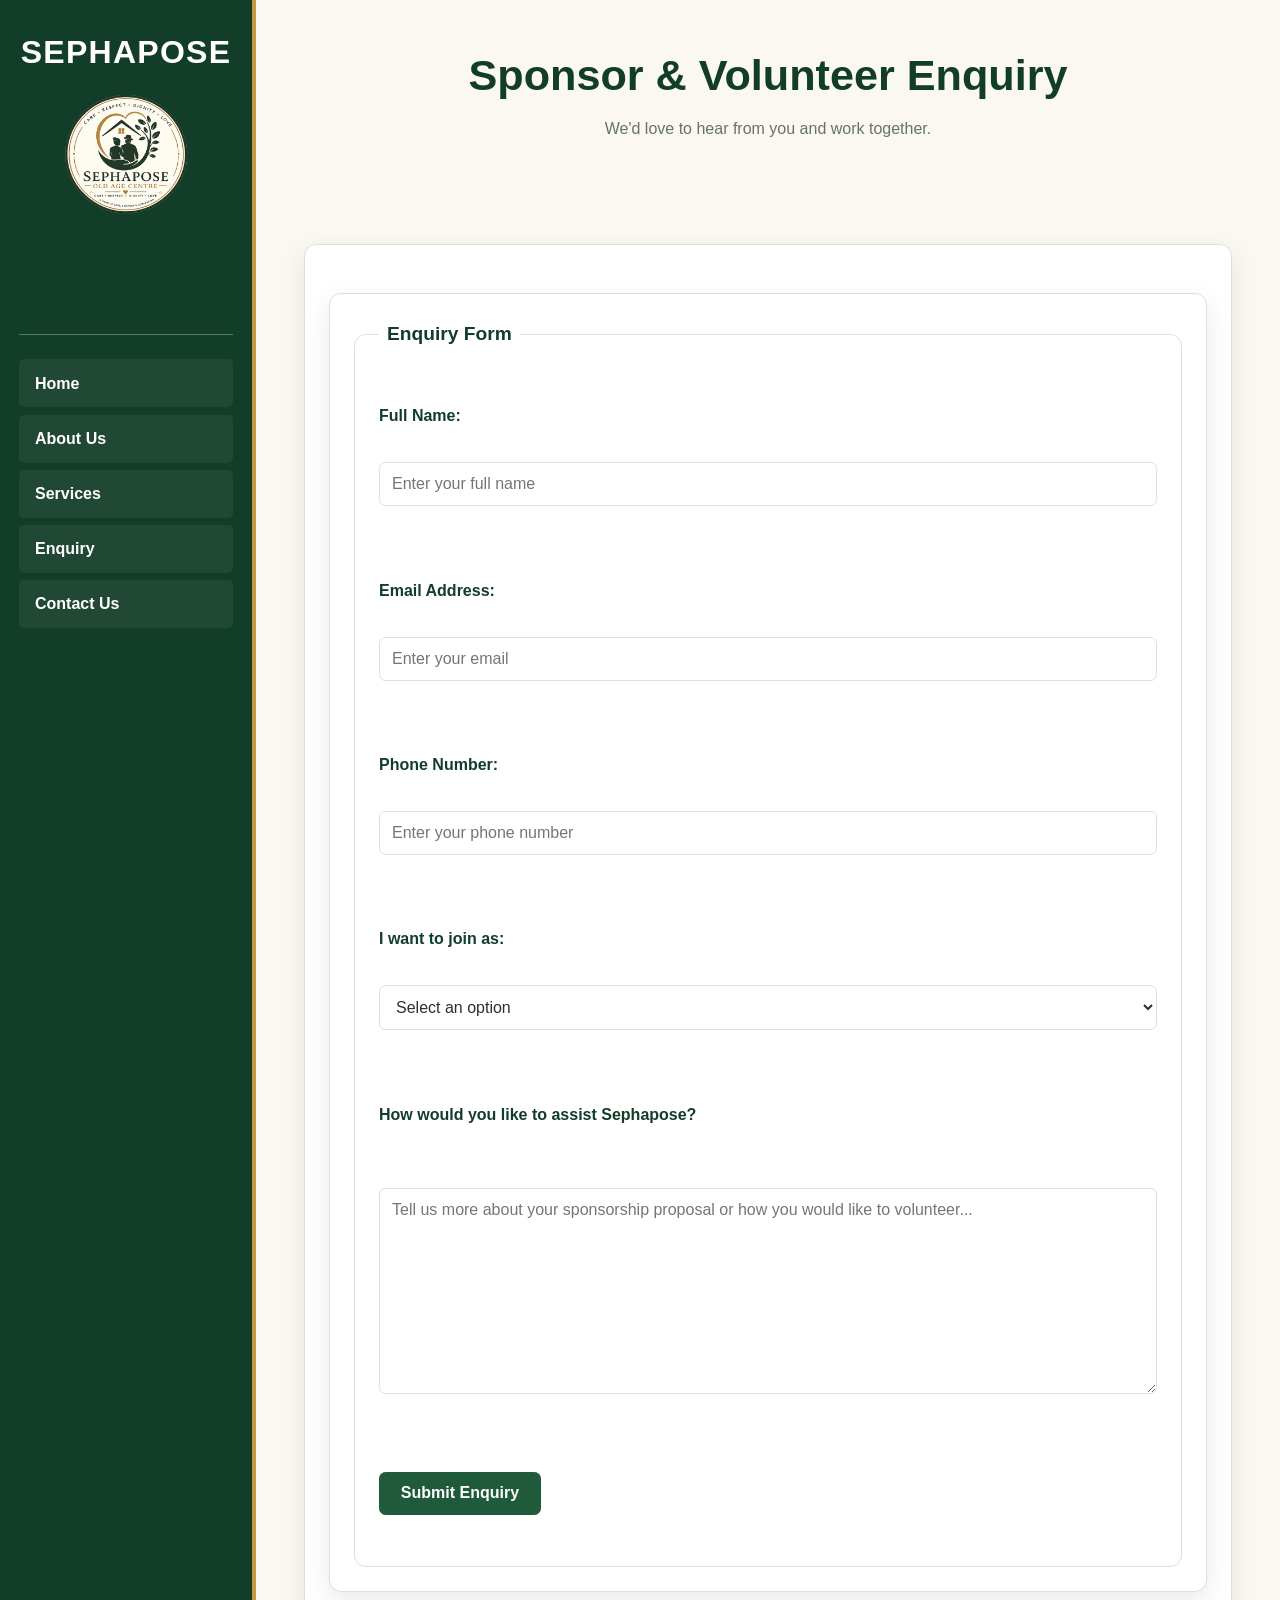
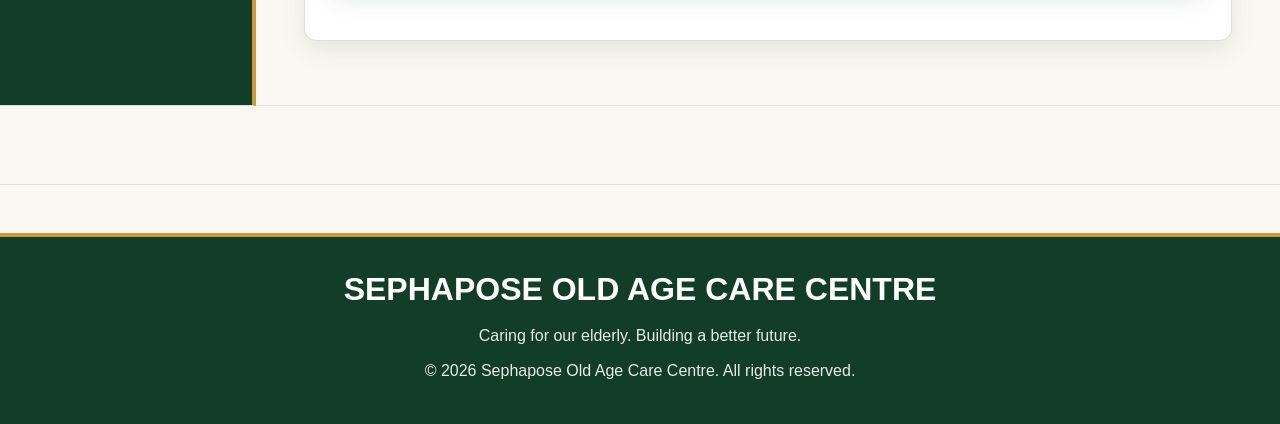
<file: Sephapose-website/enquiry.html>
<!DOCTYPE html>
<html lang="en">

<head>

    <!-- Sets the character encoding -->
    <meta charset="UTF-8">

    <!-- Makes the website work on different screen sizes -->
    <meta name="viewport" content="width=device-width, initial-scale=1.0">

    <!-- Meta Description for SEO -->
    <meta name="description" content="Submit corporate grant applications, sponsorship proposals, or volunteer signups to Sephapose Old Age Care Centre through our secure enquiry portal.">

    <!-- Title shown on the browser tab -->
    <title>Enquiry | Sephapose Old Age Care Centre</title>
     <link rel="stylesheet" href="css/style.css">

</head>


<body>


    <!-- ================================================= -->
    <!-- MAIN WEBSITE TABLE -->
    <!-- The table creates the left navigation and right content -->
    <!-- ================================================= -->

    <table width="100%" cellpadding="20">

        <tr>


            <!-- ================================================= -->
            <!-- LEFT SIDE - LOGO AND NAVIGATION -->
            <!-- ================================================= -->

            <td width="20%" valign="top">

                <!-- Organisation name -->
                <h2>SEPHAPOSE</h2>


                <!-- Sephapose Logo -->
                <!-- Make sure your logo is named logo.png -->
                <img
                    src="images/Sephapose logo.png"
                    alt="Sephapose Old Age Care Centre Logo"
                    width="130"
                >


                <br>
                <br>

                <hr>


                <!-- Navigation menu -->

                <nav>

                    <!-- Home -->
                    <p>
                        <a href="index.html">
                            Home
                        </a>
                    </p>


                    <!-- About Us -->
                    <p>
                        <a href="about.html">
                            About Us
                        </a>
                    </p>


                    <!-- Services -->
                    <p>
                        <a href="services.html">
                            Services
                        </a>
                    </p>


                    <!-- Enquiry -->
                    <p>
                        <a href="enquiry.html">
                            Enquiry
                        </a>
                    </p>


                    <!-- Contact Us -->
                    <p>
                        <a href="contact.html">
                            Contact Us
                        </a>
                    </p>

                </nav>

            </td>



            <!-- ================================================= -->
            <!-- RIGHT SIDE - ENQUIRY PAGE -->
            <!-- ================================================= -->

            <td width="80%" valign="top">


                <!-- Page heading -->

                <header>

                    <h1>
                        Sponsor &amp; Volunteer Enquiry
                    </h1>

                    <p>
                        We'd love to hear from you and work together.
                    </p>

                </header>


                <br>
                <br>


                <!-- ================================================= -->
                <!-- ENQUIRY FORM -->
                <!-- ================================================= -->

                 <main>

                     <section>

                         <form id="enquiryForm" action="mailto:hiinemokgadi29@gmail.com" method="POST" enctype="text/plain">

                         <!-- Fieldset creates a box around the form -->

                         <fieldset>

                            <!-- Form title -->

                            <legend>
                                <strong>Enquiry Form</strong>
                            </legend>


                            <br>


                            <!-- ================================================= -->
                            <!-- FULL NAME -->
                            <!-- ================================================= -->

                            <label for="name">

                                <strong>
                                    Full Name:
                                </strong>

                            </label>


                            <br>


                            <input
                                type="text"
                                id="name"
                                name="name"
                                placeholder="Enter your full name"
                                size="60"
                                required
                            >


                            <br>
                            <br>
                            <br>



                            <!-- ================================================= -->
                            <!-- EMAIL ADDRESS -->
                            <!-- ================================================= -->

                            <label for="email">

                                <strong>
                                    Email Address:
                                </strong>

                            </label>


                            <br>


                            <input
                                type="email"
                                id="email"
                                name="email"
                                placeholder="Enter your email"
                                size="60"
                                required
                            >


                            <br>
                            <br>
                            <br>



                            <!-- ================================================= -->
                            <!-- PHONE NUMBER -->
                            <!-- ================================================= -->

                            <label for="phone">

                                <strong>
                                    Phone Number:
                                </strong>

                            </label>


                            <br>


                            <input
                                type="tel"
                                id="phone"
                                name="phone"
                                placeholder="Enter your phone number"
                                size="60"
                                required
                            >


                            <br>
                            <br>
                            <br>



                            <!-- ================================================= -->
                            <!-- SPONSOR OR VOLUNTEER -->
                            <!-- ================================================= -->

                            <label for="role">

                                <strong>
                                    I want to join as:
                                </strong>

                            </label>


                            <br>


                            <select
                                id="role"
                                name="role"
                                required
                            >

                                <option value="">
                                    Select an option
                                </option>

                                <option value="sponsor">
                                    Sponsor
                                </option>

                                <option value="volunteer">
                                    Volunteer
                                </option>

                                <option value="both">
                                    Sponsor &amp; Volunteer
                                </option>

                                <option value="other">
                                    Other
                                </option>

                            </select>


                            <br>
                            <br>
                            <br>



                            <!-- ================================================= -->
                            <!-- MESSAGE -->
                            <!-- ================================================= -->

                            <label for="message">

                                <strong>
                                    How would you like to assist Sephapose?
                                </strong>

                            </label>


                            <br>
                            <br>


                            <textarea
                                id="message"
                                name="message"
                                rows="10"
                                cols="70"
                                placeholder="Tell us more about your sponsorship proposal or how you would like to volunteer..."
                                required
                            ></textarea>


                            <br>
                            <br>
                            <br>



                            <!-- ================================================= -->
                            <!-- SUBMIT BUTTON -->
                            <!-- ================================================= -->

                            <button type="submit">

                                Submit Enquiry

                            </button>


                            <br>
                            <br>

                        </fieldset>

                         </form>

                     </section>

                </main>

            </td>

        </tr>

    </table>



    <!-- ================================================= -->
    <!-- FOOTER -->
    <!-- ================================================= -->

    <br>
    <br>

    <hr>


    <footer>

        <!-- Organisation name -->

        <h2>
            SEPHAPOSE OLD AGE CARE CENTRE
        </h2>


        <!-- Organisation slogan -->

        <p>
            Caring for our elderly. Building a better future.
        </p>


        <!-- Copyright -->

        <p>
            © 2026 Sephapose Old Age Care Centre.
            All rights reserved.
        </p>

    </footer>


</body>
<!-- Load external JavaScript for interactivity, lightbox, live search, and form validation -->
<script src = "js/script.js"></script>

</html>
</file>
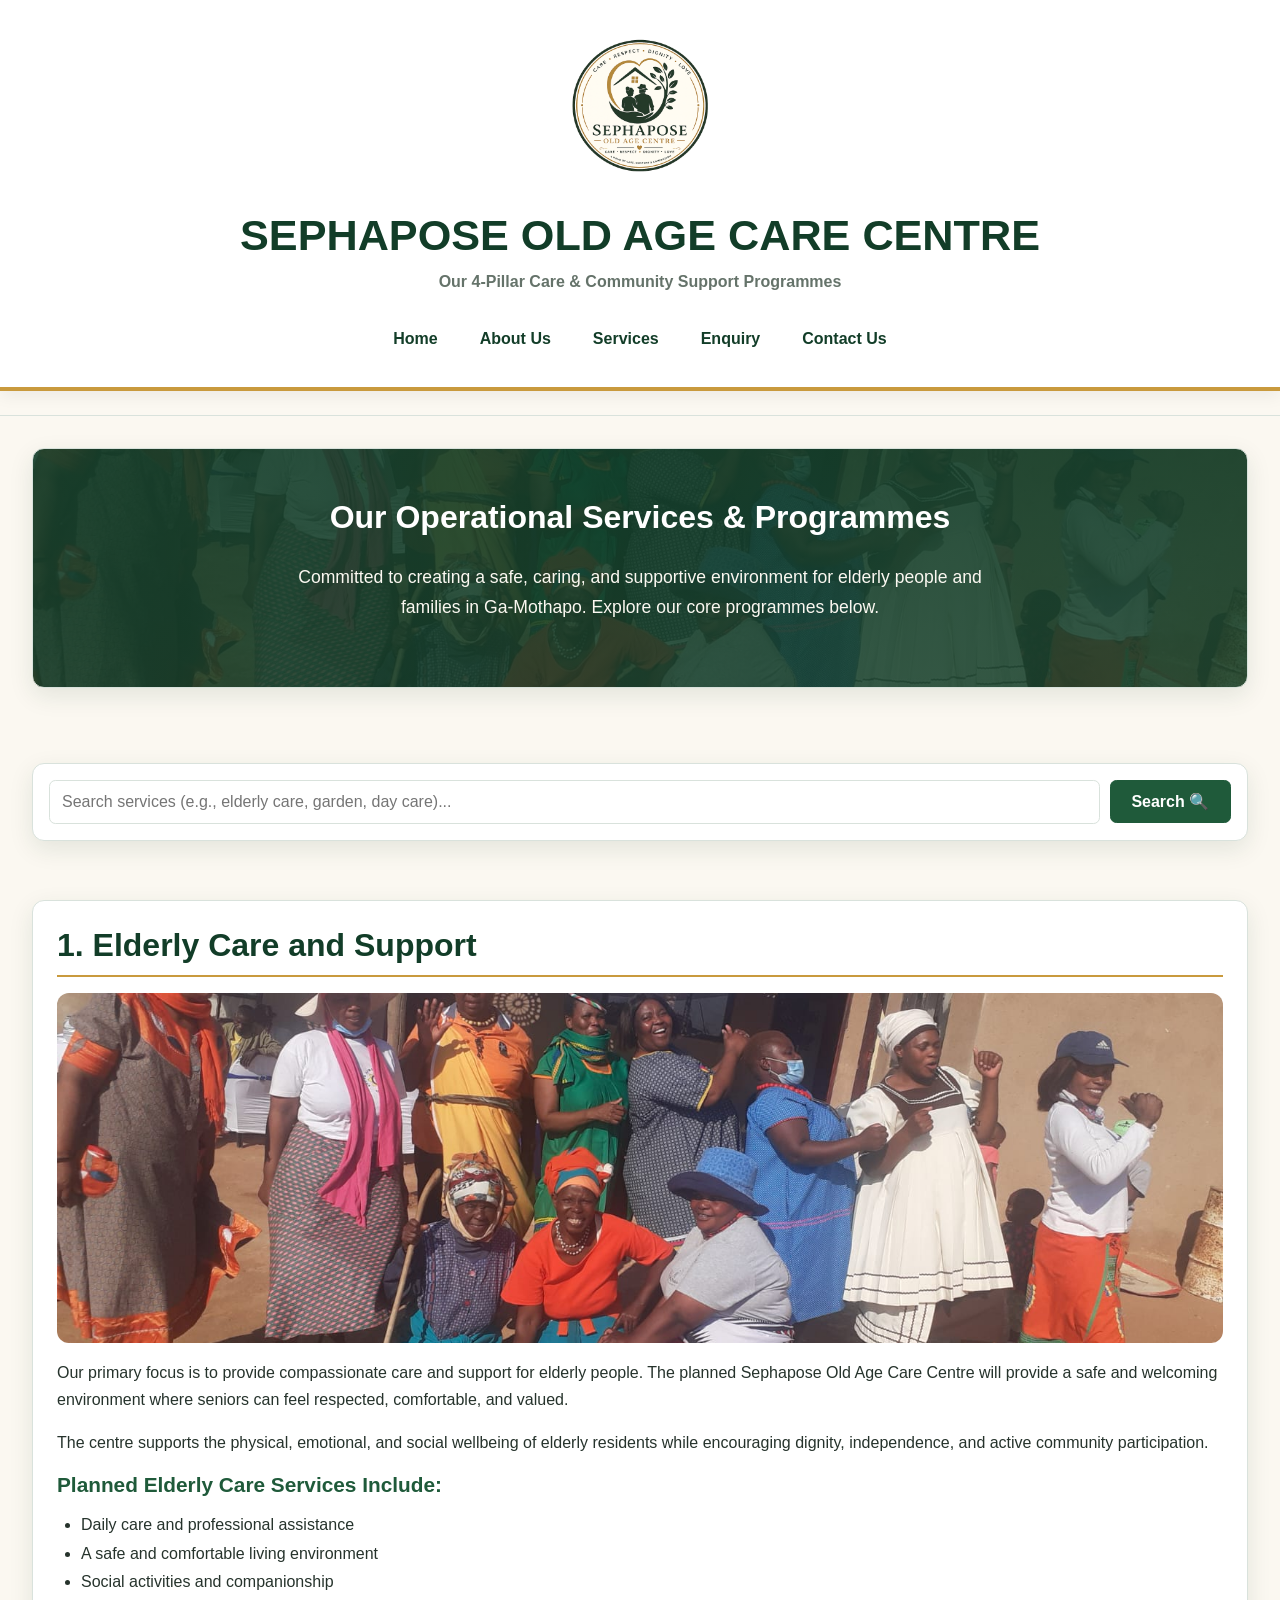
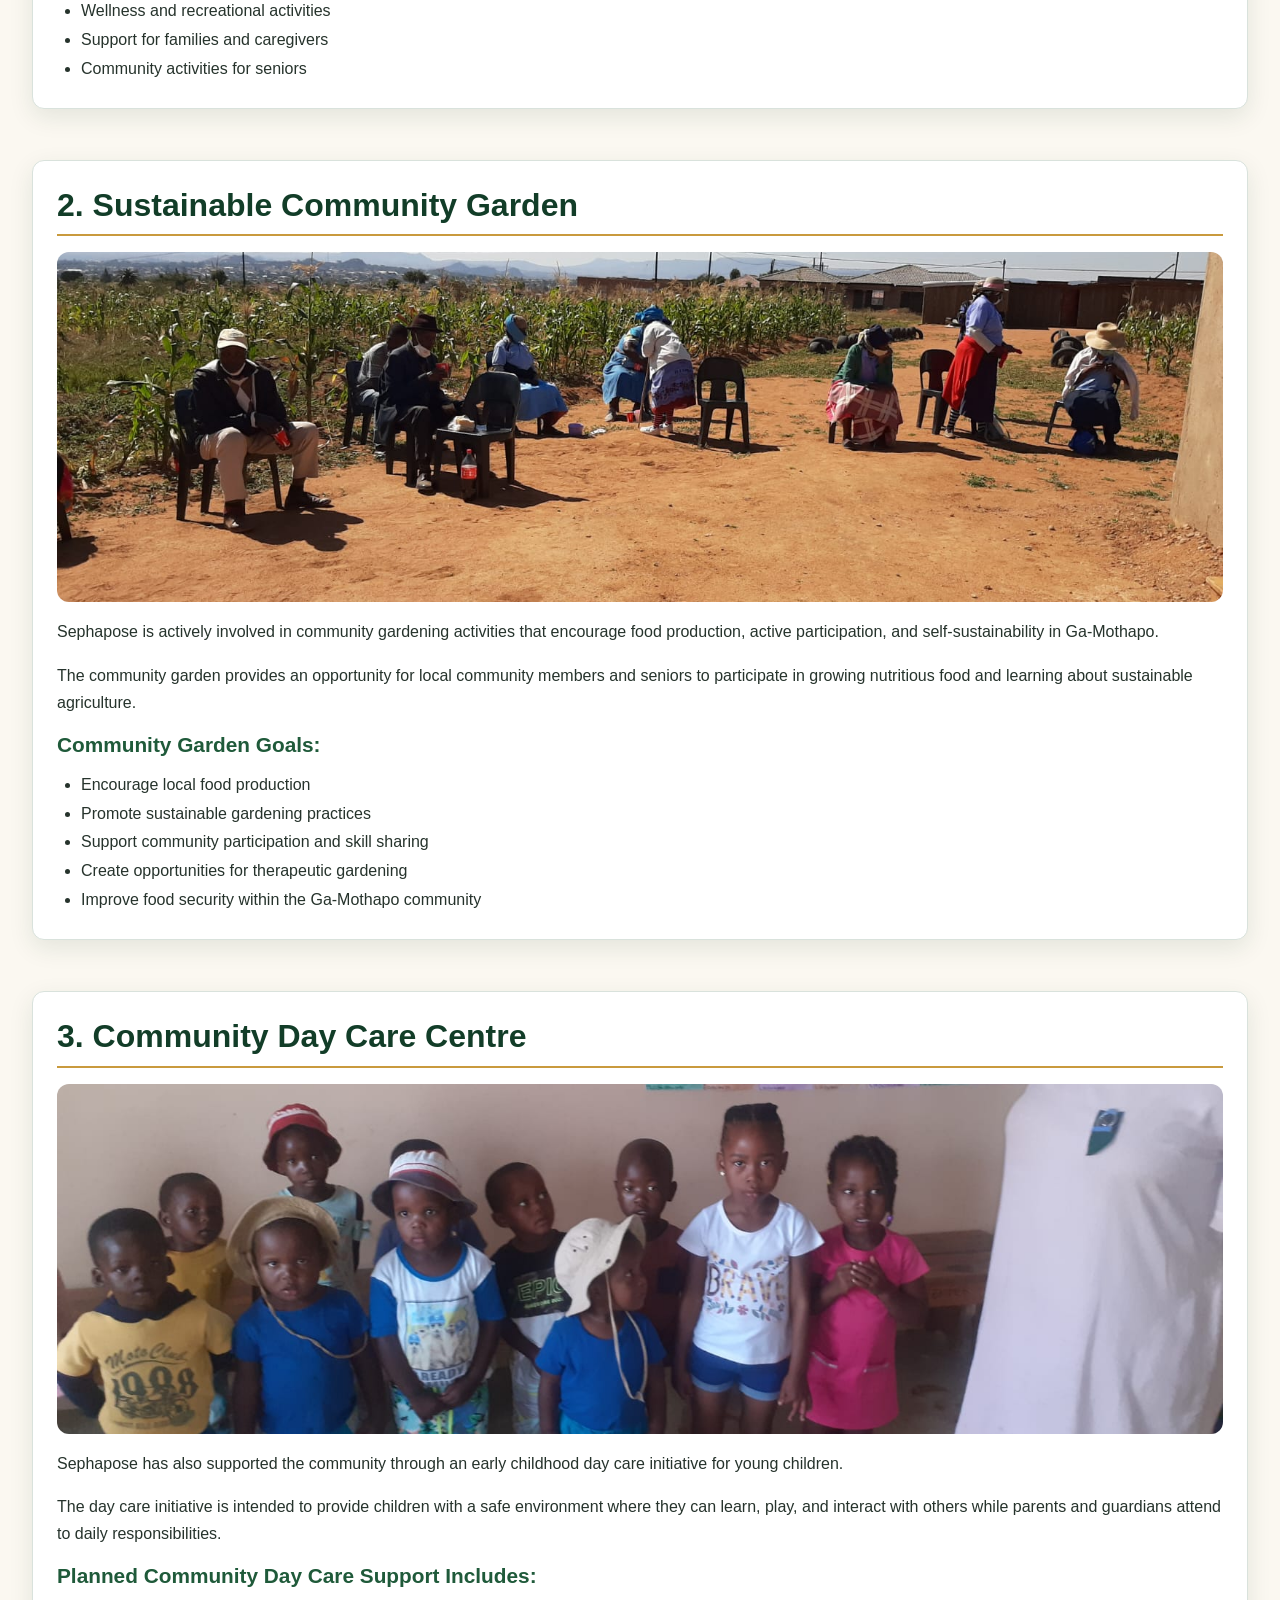
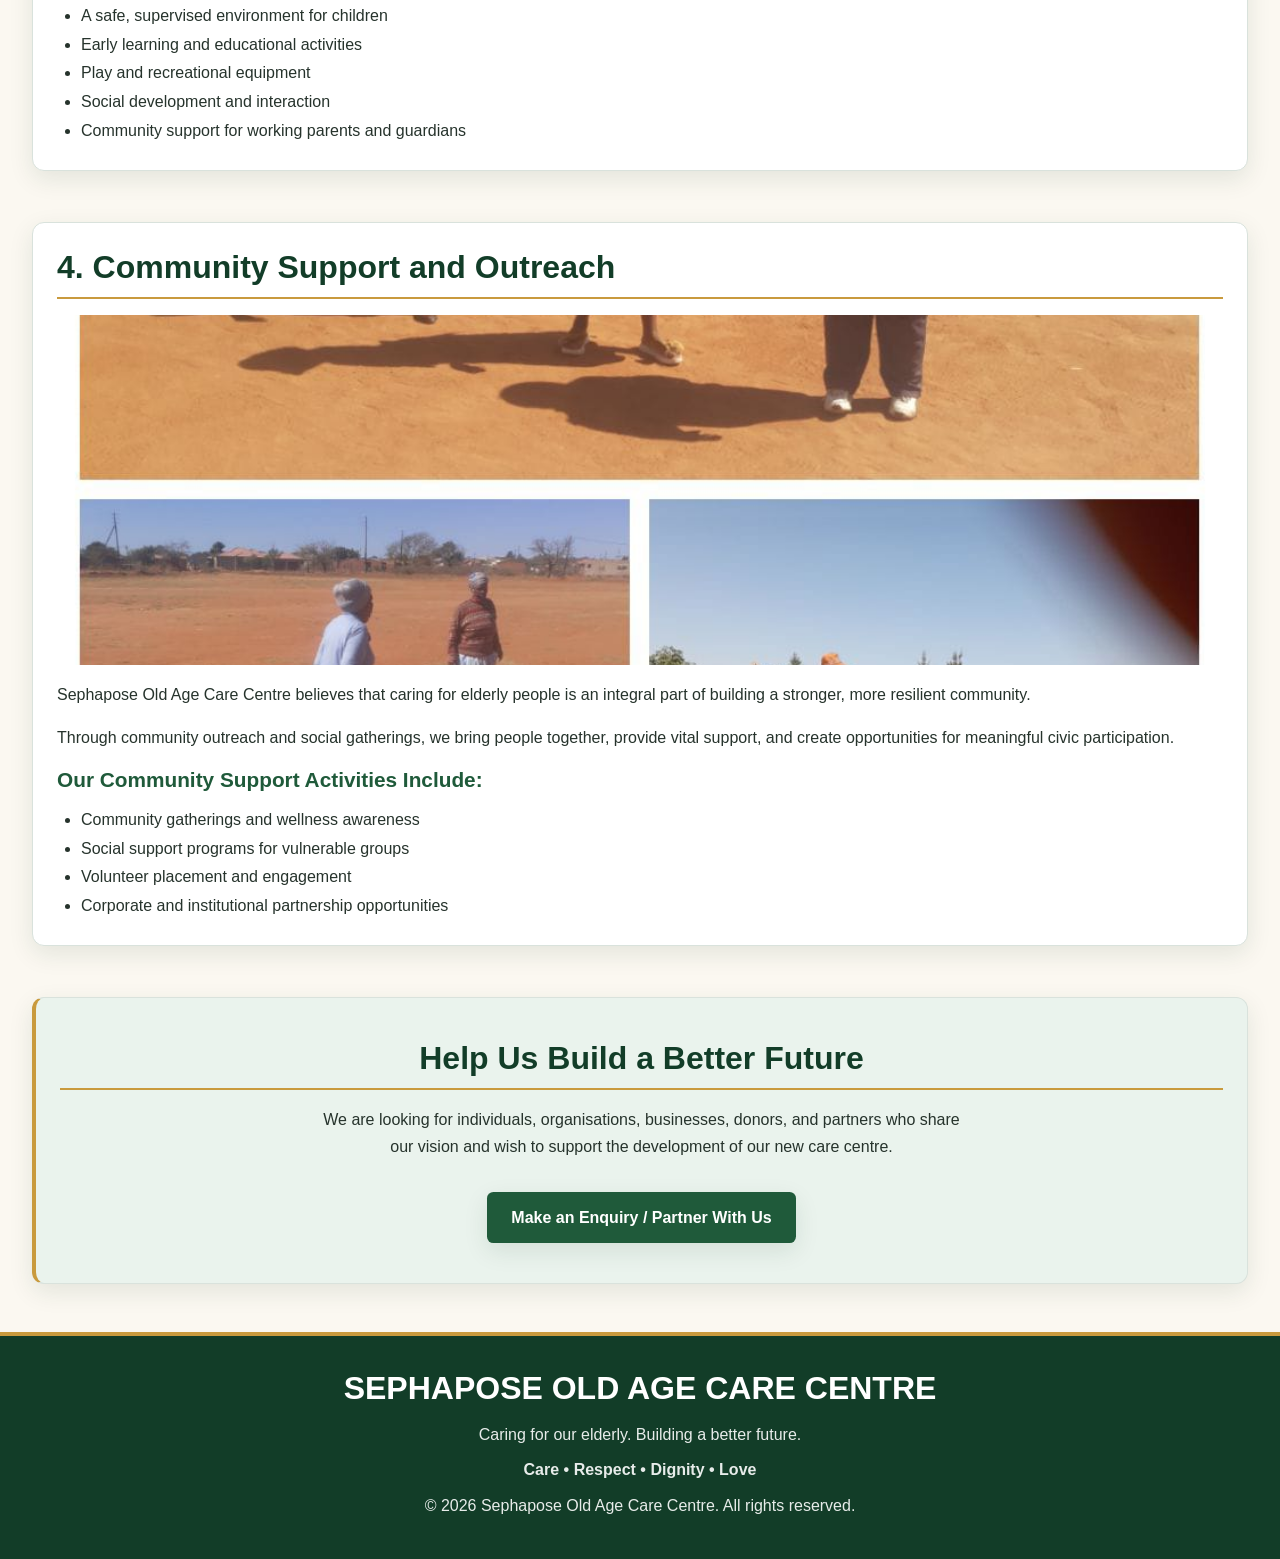
<file: Sephapose-website/services.html>
<!DOCTYPE html>
<html lang="en">

<head>
    <!-- Character Encoding -->
    <meta charset="UTF-8">

    <!-- Responsive Viewport -->
    <meta name="viewport" content="width=device-width, initial-scale=1.0">

    <!-- Meta Description for SEO -->
    <meta name="description" content="Explore our 4-pillar care services including elderly care, sustainable community garden, day care center, and community outreach at Sephapose Old Age Care Centre.">

    <!-- Browser Tab Title -->
    <title>Services | Sephapose Old Age Care Centre</title>

    <!-- Stylesheet -->
    <link rel="stylesheet" href="css/style.css">
</head>

<body>

    <!-- ===================================================== -->
    <!-- WEBSITE HEADER -->
    <!-- ===================================================== -->
    <header>
        <img src="images/Sephapose logo.png" alt="Sephapose Old Age Care Centre Logo" width="160">
        <h1>SEPHAPOSE OLD AGE CARE CENTRE</h1>
        <p>
            <strong>Our 4-Pillar Care &amp; Community Support Programmes</strong>
        </p>

        <!-- Navigation -->
        <nav>
            <a href="index.html">Home</a>
            <a href="about.html">About Us</a>
            <a href="services.html" class="active">Services</a>
            <a href="enquiry.html">Enquiry</a>
            <a href="contact.html">Contact Us</a>
        </nav>
    </header>

    <hr>

    <!-- ===================================================== -->
    <!-- MAIN CONTENT -->
    <!-- ===================================================== -->
    <main>

        <!-- SERVICES HERO BANNER -->
        <section style="background: linear-gradient(rgba(18,61,40,0.9), rgba(18,61,40,0.85)), url('images/WhatsApp Image 2026-08-10 at 16.37.03.jpeg') center/cover; color: white; text-align: center; padding: 3rem 1.5rem; border-radius: var(--radius);">
            <h2 style="color: white; border-bottom: none;">Our Operational Services &amp; Programmes</h2>
            <p style="max-width: 45rem; margin: 1rem auto; color: #fbf8f1; font-size: 1.1rem;">
                Committed to creating a safe, caring, and supportive environment for elderly people and families in Ga-Mothapo. Explore our core programmes below.
            </p>
        </section>

        <br>

        <!-- LIVE SEARCH / FILTER BAR -->
        <form id="searchForm" class="search-container">
            <input type="search" id="searchInput" placeholder="Search services (e.g., elderly care, garden, day care)...">
            <button type="submit" id="searchButton">Search 🔍</button>
        </form>

        <br>

        <!-- ===================================================== -->
        <!-- SERVICE 1 - ELDERLY CARE -->
        <!-- ===================================================== -->
        <section>
            <h2>1. Elderly Care and Support</h2>
            <img src="images/WhatsApp Image 2026-08-10 at 16.37.03.jpeg" alt="Elderly people and community members" loading="lazy" style="border-radius: var(--radius); max-height: 350px; object-fit: cover; width: 100%;">
            
            <p style="margin-top: 1rem;">
                Our primary focus is to provide compassionate care and support for elderly people. The planned Sephapose Old Age Care Centre will provide a safe and welcoming environment where seniors can feel respected, comfortable, and valued.
            </p>
            <p>
                The centre supports the physical, emotional, and social wellbeing of elderly residents while encouraging dignity, independence, and active community participation.
            </p>

            <h3>Planned Elderly Care Services Include:</h3>
            <ul style="margin-left: 1.5rem; line-height: 1.8;">
                <li>Daily care and professional assistance</li>
                <li>A safe and comfortable living environment</li>
                <li>Social activities and companionship</li>
                <li>Wellness and recreational activities</li>
                <li>Support for families and caregivers</li>
                <li>Community activities for seniors</li>
            </ul>
        </section>

        <br>

        <!-- ===================================================== -->
        <!-- SERVICE 2 - COMMUNITY GARDEN -->
        <!-- ===================================================== -->
        <section>
            <h2>2. Sustainable Community Garden</h2>
            <img src="images/children.jpeg" alt="Sephapose community garden" loading="lazy" style="border-radius: var(--radius); max-height: 350px; object-fit: cover; width: 100%;">
            
            <p style="margin-top: 1rem;">
                Sephapose is actively involved in community gardening activities that encourage food production, active participation, and self-sustainability in Ga-Mothapo.
            </p>
            <p>
                The community garden provides an opportunity for local community members and seniors to participate in growing nutritious food and learning about sustainable agriculture.
            </p>

            <h3>Community Garden Goals:</h3>
            <ul style="margin-left: 1.5rem; line-height: 1.8;">
                <li>Encourage local food production</li>
                <li>Promote sustainable gardening practices</li>
                <li>Support community participation and skill sharing</li>
                <li>Create opportunities for therapeutic gardening</li>
                <li>Improve food security within the Ga-Mothapo community</li>
            </ul>
        </section>

        <br>

        <!-- ===================================================== -->
        <!-- SERVICE 3 - DAY CARE CENTRE -->
        <!-- ===================================================== -->
        <section>
            <h2>3. Community Day Care Centre</h2>
            <img src="images/daycare.jpeg" alt="Children at the community day care centre" loading="lazy" style="border-radius: var(--radius); max-height: 350px; object-fit: cover; width: 100%;">
            
            <p style="margin-top: 1rem;">
                Sephapose has also supported the community through an early childhood day care initiative for young children.
            </p>
            <p>
                The day care initiative is intended to provide children with a safe environment where they can learn, play, and interact with others while parents and guardians attend to daily responsibilities.
            </p>

            <h3>Planned Community Day Care Support Includes:</h3>
            <ul style="margin-left: 1.5rem; line-height: 1.8;">
                <li>A safe, supervised environment for children</li>
                <li>Early learning and educational activities</li>
                <li>Play and recreational equipment</li>
                <li>Social development and interaction</li>
                <li>Community support for working parents and guardians</li>
            </ul>
        </section>

        <br>

        <!-- ===================================================== -->
        <!-- SERVICE 4 - COMMUNITY SUPPORT -->
        <!-- ===================================================== -->
        <section>
            <h2>4. Community Support and Outreach</h2>
            <img src="images/community.jpeg" alt="Sephapose community support activities" loading="lazy" style="border-radius: var(--radius); max-height: 350px; object-fit: cover; width: 100%;">
            
            <p style="margin-top: 1rem;">
                Sephapose Old Age Care Centre believes that caring for elderly people is an integral part of building a stronger, more resilient community.
            </p>
            <p>
                Through community outreach and social gatherings, we bring people together, provide vital support, and create opportunities for meaningful civic participation.
            </p>

            <h3>Our Community Support Activities Include:</h3>
            <ul style="margin-left: 1.5rem; line-height: 1.8;">
                <li>Community gatherings and wellness awareness</li>
                <li>Social support programs for vulnerable groups</li>
                <li>Volunteer placement and engagement</li>
                <li>Corporate and institutional partnership opportunities</li>
            </ul>
        </section>

        <br>

        <!-- ===================================================== -->
        <!-- CALL TO ACTION SECTION -->
        <!-- ===================================================== -->
        <section style="background: var(--green-light); border-left: 4px solid var(--gold); text-align: center; padding: 2.5rem 1.5rem;">
            <h2>Help Us Build a Better Future</h2>
            <p style="max-width: 40rem; margin: 1rem auto;">
                We are looking for individuals, organisations, businesses, donors, and partners who share our vision and wish to support the development of our new care centre.
            </p>
            <a href="enquiry.html" style="display: inline-block; background: var(--green); color: white; padding: 0.75rem 1.5rem; border-radius: 0.4rem; font-weight: bold; text-decoration: none; margin-top: 1rem; box-shadow: var(--shadow);">
                Make an Enquiry / Partner With Us
            </a>
        </section>

    </main>

    <!-- ===================================================== -->
    <!-- FOOTER -->
    <!-- ===================================================== -->
    <footer>
        <h2>SEPHAPOSE OLD AGE CARE CENTRE</h2>
        <p>Caring for our elderly. Building a better future.</p>
        <p><strong>Care • Respect • Dignity • Love</strong></p>
        <p>&copy; 2026 Sephapose Old Age Care Centre. All rights reserved.</p>
    </footer>

</body>

<!-- Load external JavaScript for interactivity, lightbox, live search, and form validation -->
<script src="js/script.js"></script>

</html>
</file>
<file: Sephapose-website/css/style.css>
/* =========================================================
   SEPHAPOSE OLD AGE CARE CENTRE
   WEDE5020 - PART 2
   RESPONSIVE CSS STYLESHEET
   ========================================================= */


/* =========================================================
   1. COLOUR VARIABLES
   =========================================================
   These variables keep the colour scheme consistent
   throughout the website.
   ========================================================= */

:root {
    --green-dark: #123d28;
    --green: #1f5a3a;
    --green-light: #eaf3ed;

    --gold: #c99a3d;
    --gold-light: #f4ead4;

    --cream: #fbf8f1;
    --white: #ffffff;

    --text: #26332c;
    --muted: #65736a;
    --border: #d9e2dc;

    --shadow: 0 0.5rem 1.5rem rgba(18, 61, 40, 0.10);
    --radius: 0.75rem;

    /* Maximum content width for large screens */
    --max-width: 76rem;
}


/* =========================================================
   2. GLOBAL RESET
   =========================================================
   Removes default browser spacing and makes sizing easier
   to control across different devices.
   ========================================================= */

* {
    box-sizing: border-box;
    margin: 0;
    padding: 0;
}


/* =========================================================
   3. HTML SETTINGS
   ========================================================= */

html {
    width: 100%;
    overflow-x: hidden;

    /* Smooth scrolling for better navigation */
    scroll-behavior: smooth;
}


/* =========================================================
   4. BODY
   =========================================================
   Main typography and background styling.
   ========================================================= */

body {
    width: 100%;
    min-height: 100vh;

    font-family: Arial, Helvetica, sans-serif;
    font-size: 1rem;
    line-height: 1.7;

    background: var(--cream);
    color: var(--text);

    overflow-x: hidden;
}


/* =========================================================
   5. TYPOGRAPHY
   =========================================================
   Responsive heading sizes are created using clamp().
   This allows headings to change size depending on the
   screen width.
   ========================================================= */

h1,
h2,
h3,
h4 {
    color: var(--green-dark);
    line-height: 1.25;
    margin-bottom: 0.8rem;
}


/* Responsive typography using clamp() */
h1 {
    font-size: clamp(1.7rem, 4vw, 2.7rem);
}

h2 {
    font-size: clamp(1.4rem, 3vw, 2rem);
}

h3 {
    font-size: 1.3rem;
}

p {
    margin-bottom: 1rem;
}


/* =========================================================
   6. RESPONSIVE IMAGES
   =========================================================
   Images automatically shrink to fit the available space.
   height:auto keeps the original image proportions.
   ========================================================= */

img {
    max-width: 100%;
    height: auto;
    display: block;
}


/* =========================================================
   7. GENERAL LINKS
   ========================================================= */

a {
    color: var(--green);
    text-decoration: none;
    font-weight: 600;
}


/* =========================================================
   8. PSEUDO-CLASS: :visited
   =========================================================
   Controls the appearance of links that have already
   been visited.
   ========================================================= */

a:visited {
    color: var(--green);
}


/* =========================================================
   9. MAIN HEADER
   ========================================================= */

body > header {
    width: 100%;
    background: var(--white);

    text-align: center;

    padding: 2rem 1rem 1.5rem;

    border-bottom: 0.3rem solid var(--gold);

    box-shadow: 0 0.3rem 1rem rgba(0, 0, 0, 0.06);
}


/* Header logo */

body > header img {
    width: min(10rem, 40vw);
    margin: 0 auto 1rem;
}


/* Header title */

body > header h1 {
    margin-bottom: 0.4rem;
    color: var(--green-dark);
}


/* Header description */

body > header p {
    color: var(--muted);
    max-width: 45rem;
    margin: 0 auto 1.2rem;
}


/* =========================================================
   10. DESKTOP NAVIGATION
   =========================================================
   Flexbox is used to keep navigation links organised
   and centred on larger screens.
   ========================================================= */

body > header nav {
    display: flex;
    flex-wrap: wrap;

    justify-content: center;
    align-items: center;

    gap: 0.5rem;
    margin-top: 1rem;
}


/* Navigation links */

body > header nav a {
    display: inline-block;

    padding: 0.6rem 1rem;

    color: var(--green-dark);
    background: var(--white);

    border: 0.12rem solid transparent;
    border-radius: 0.4rem;

    transition:
        border-color 0.2s ease,
        box-shadow 0.2s ease;
}


/* =========================================================
   11. PSEUDO-CLASS: :hover
   =========================================================
   Changes the navigation appearance when the mouse moves
   over a link.
   ========================================================= */

body > header nav a:hover {
    color: var(--green-dark);
    background: var(--white);

    border-color: var(--gold);

    box-shadow: 0 0.2rem 0.6rem rgba(18, 61, 40, 0.08);
}


/* =========================================================
   12. PSEUDO-CLASS: :focus
   =========================================================
   Gives keyboard users a visible focus indicator.
   ========================================================= */

body > header nav a:focus {
    color: var(--green-dark);
    background: var(--white);

    outline: 0.15rem solid var(--gold);
    outline-offset: 0.15rem;
}


/* =========================================================
   13. PSEUDO-CLASS: :active
   =========================================================
   Shows a visual change while the link is being clicked.
   ========================================================= */

body > header nav a:active {
    color: var(--green-dark);
    background: var(--gold-light);
}


/* =========================================================
   14. MAIN CONTENT
   ========================================================= */

main {
    width: min(100% - 2rem, var(--max-width));

    margin: 2rem auto;
    padding: 0;
}


/* =========================================================
   15. SECTIONS
   ========================================================= */

section {
    background: var(--white);

    padding: 1.5rem;
    margin-bottom: 1.5rem;

    border: 0.08rem solid var(--border);
    border-radius: var(--radius);

    box-shadow: var(--shadow);
}


/* Section heading */

section h2 {
    border-bottom: 0.15rem solid var(--gold);

    padding-bottom: 0.6rem;
    margin-bottom: 1rem;
}


/* Section sub-heading */

section h3 {
    color: var(--green);
}


/* =========================================================
   16. ARTICLE
   ========================================================= */

article {
    background: var(--white);

    padding: 1.5rem;
    margin-bottom: 1.5rem;

    border-radius: var(--radius);
    border: 0.08rem solid var(--border);
}


/* =========================================================
   17. BLOCKQUOTE
   ========================================================= */

blockquote {
    background: var(--green-light);

    border-left: 0.3rem solid var(--gold);

    padding: 1rem 1.25rem;
    margin: 1rem 0;

    border-radius: 0.4rem;
}


/* =========================================================
   18. BUTTONS
   ========================================================= */

button,
input[type="submit"],
input[type="button"] {
    background: var(--green);
    color: var(--white);

    border: 0.12rem solid var(--green);

    padding: 0.7rem 1.3rem;

    border-radius: 0.4rem;

    font-size: 1rem;
    font-weight: 700;

    cursor: pointer;

    transition:
        border-color 0.2s ease,
        box-shadow 0.2s ease;
}


/* =========================================================
   19. PSEUDO-CLASS: BUTTON :hover
   ========================================================= */

button:hover,
input[type="submit"]:hover,
input[type="button"]:hover {
    background: var(--green);
    color: var(--white);

    border-color: var(--gold);

    box-shadow: 0 0.25rem 0.7rem rgba(18, 61, 40, 0.15);
}


/* =========================================================
   20. PSEUDO-CLASS: BUTTON :focus
   ========================================================= */

button:focus,
input[type="submit"]:focus,
input[type="button"]:focus {
    outline: 0.15rem solid var(--gold);
    outline-offset: 0.15rem;
}


/* =========================================================
   21. PSEUDO-CLASS: BUTTON :active
   ========================================================= */

button:active,
input[type="submit"]:active,
input[type="button"]:active {
    background: var(--green-dark);
    color: var(--white);
}


/* =========================================================
   22. TWO-COLUMN TABLE LAYOUT
   =========================================================
   The existing table structure is used to create the
   desktop sidebar + main content layout.
   ========================================================= */

body > table {
    width: 100%;
    max-width: 100%;

    border-collapse: separate;
    border-spacing: 0;

    background: var(--cream);
}


/* =========================================================
   23. SIDEBAR
   ========================================================= */

body > table > tbody > tr > td:first-child {
    width: 20%;
    min-width: 12rem;

    padding: 2rem 1.2rem;

    vertical-align: top;

    background: var(--green-dark);
    color: var(--white);

    border-right: 0.3rem solid var(--gold);
}


/* Sidebar heading */

body > table > tbody > tr > td:first-child h2 {
    color: var(--white);

    text-align: center;

    letter-spacing: 0.08rem;

    margin-bottom: 1rem;
}


/* Sidebar logo */

body > table > tbody > tr > td:first-child img {
    width: min(9rem, 80%);

    height: auto;

    margin: 0 auto 1.5rem;
}


/* Sidebar horizontal rule */

body > table > tbody > tr > td:first-child hr {
    border-top-color: rgba(255, 255, 255, 0.3);
}


/* Sidebar navigation */

body > table > tbody > tr > td:first-child nav {
    width: 100%;
}


/* Sidebar navigation paragraphs */

body > table > tbody > tr > td:first-child nav p {
    margin: 0 0 0.45rem;
}


/* Sidebar navigation links */

body > table > tbody > tr > td:first-child nav a {
    display: block;

    width: 100%;

    padding: 0.65rem 0.8rem;

    color: var(--white);

    background: rgba(255, 255, 255, 0.06);

    border-left: 0.2rem solid transparent;

    border-radius: 0.3rem;

    transition:
        border-color 0.2s ease,
        padding-left 0.2s ease,
        background 0.2s ease;
}


/* =========================================================
   24. SIDEBAR :visited
   ========================================================= */

body > table > tbody > tr > td:first-child nav a:visited {
    color: var(--white);
}


/* =========================================================
   25. SIDEBAR :hover
   ========================================================= */

body > table > tbody > tr > td:first-child nav a:hover {
    color: var(--white);

    background: rgba(255, 255, 255, 0.10);

    border-left-color: var(--gold);

    padding-left: 1rem;
}


/* =========================================================
   26. SIDEBAR :focus
   ========================================================= */

body > table > tbody > tr > td:first-child nav a:focus {
    color: var(--white);

    outline: 0.15rem solid var(--gold);
    outline-offset: 0.1rem;
}


/* =========================================================
   27. SIDEBAR :active
   ========================================================= */

body > table > tbody > tr > td:first-child nav a:active {
    color: var(--white);

    background: rgba(255, 255, 255, 0.12);
}


/* Sidebar text */

body > table > tbody > tr > td:first-child p {
    color: var(--white);
}


/* =========================================================
   28. MAIN CONTENT COLUMN
   ========================================================= */

body > table > tbody > tr > td:nth-child(2) {
    width: 80%;

    padding: 2rem;

    vertical-align: top;

    background: var(--cream);

    overflow-wrap: break-word;
}


/* Main content header */

body > table > tbody > tr > td:nth-child(2) header {
    background: transparent;

    text-align: center;

    padding: 1rem 0;

    border: 0;

    box-shadow: none;
}


body > table > tbody > tr > td:nth-child(2) header h1 {
    color: var(--green-dark);
}


body > table > tbody > tr > td:nth-child(2) header p {
    color: var(--muted);
    margin-bottom: 0;
}


/* =========================================================
   29. TABLES
   ========================================================= */

body > table table {
    width: 100%;
    max-width: 100%;

    border-collapse: collapse;

    background: var(--white);

    margin: 1rem 0;
}


/* Table headings */

body > table table th {
    background: var(--green-dark);
    color: var(--white);

    padding: 0.8rem;

    text-align: left;

    border: 1px solid var(--border);
}


/* Table cells */

body > table table td {
    padding: 0.8rem;

    border: 1px solid var(--border);

    vertical-align: top;

    overflow-wrap: break-word;
}


/* Other tables */

table:not(body > table) {
    width: 100%;

    border-collapse: collapse;

    background: var(--white);

    margin: 1rem 0;
}


th {
    background: var(--green-dark);
    color: var(--white);

    padding: 0.8rem;

    text-align: left;
}


td {
    padding: 0.8rem;

    border-bottom: 0.08rem solid var(--border);

    vertical-align: top;
}


/* =========================================================
   30. FORMS
   ========================================================= */

form {
    width: 100%;
    max-width: 55rem;

    background: var(--white);

    padding: 1.5rem;

    border-radius: var(--radius);

    border: 0.08rem solid var(--border);

    box-shadow: var(--shadow);

    margin: 1.5rem auto;
}


/* Fieldset */

fieldset {
    width: 100%;
    max-width: 100%;

    border: 0.08rem solid var(--border);

    border-radius: var(--radius);

    padding: 1.5rem;

    margin: 0;
}


/* Legend */

legend {
    color: var(--green-dark);

    font-size: 1.2rem;

    padding: 0 0.5rem;
}


/* Labels */

label {
    display: block;

    font-weight: 700;

    color: var(--green-dark);

    margin-bottom: 0.35rem;
}


/* =========================================================
   31. FORM INPUTS
   ========================================================= */

input,
textarea,
select {
    width: 100%;
    max-width: 100%;

    padding: 0.75rem;

    margin-bottom: 1rem;

    font-family: inherit;
    font-size: 1rem;

    color: var(--text);

    background: var(--white);

    border: 0.1rem solid var(--border);

    border-radius: 0.4rem;
}


input[type="text"],
input[type="email"],
input[type="tel"],
textarea,
select {
    width: 100%;
}


/* Textarea */

textarea {
    min-height: 8rem;

    resize: vertical;
}


/* =========================================================
   32. FORM :focus PSEUDO-CLASS
   =========================================================
   Highlights form controls when the user selects them.
   ========================================================= */

input:focus,
textarea:focus,
select:focus {
    border-color: var(--green);

    outline: 0.12rem solid var(--gold-light);
}


/* =========================================================
   33. RESPONSIVE MAIN IMAGES
   ========================================================= */

main img {
    max-width: 100%;

    height: auto;

    border-radius: 0.6rem;

    margin: 1rem auto;
}


body > table > tbody > tr > td:nth-child(2) img {
    max-width: 100%;

    height: auto;
}


/* =========================================================
   34. RESPONSIVE IFRAME / MAP
   ========================================================= */

iframe {
    display: block;

    width: 100%;
    max-width: 100%;

    height: 25rem;
    min-height: 18rem;

    border: 0;

    border-radius: var(--radius);

    box-shadow: var(--shadow);
}


/* =========================================================
   35. HORIZONTAL RULE
   ========================================================= */

hr {
    border: 0;

    border-top: 0.08rem solid var(--border);

    margin: 1.5rem 0;
}


body > table > tbody > tr > td:first-child hr {
    border-top-color: rgba(255, 255, 255, 0.3);
}


/* =========================================================
   36. FOOTER
   ========================================================= */

footer {
    width: 100%;

    background: var(--green-dark);

    color: var(--white);

    text-align: center;

    padding: 2rem 1rem;

    margin-top: 3rem;

    border-top: 0.3rem solid var(--gold);
}


footer h2,
footer h3 {
    color: var(--white);
}


footer p {
    color: rgba(255, 255, 255, 0.9);

    margin-bottom: 0.5rem;
}


/* Footer links */

footer a {
    color: var(--white);

    border-bottom: 0.08rem solid transparent;
}


footer a:visited {
    color: var(--white);
}


/* Footer :hover pseudo-class */

footer a:hover {
    color: var(--white);

    border-bottom-color: var(--gold);
}


/* =========================================================
   37. CONTACT INFORMATION
   ========================================================= */

.contact-info {
    background: var(--green-light);

    border-left: 0.3rem solid var(--gold);

    padding: 1rem 1.25rem;

    margin-bottom: 1rem;

    border-radius: 0.4rem;
}


/* =========================================================
   38. TABLET RESPONSIVE DESIGN
   =========================================================
   BREAKPOINT: max-width 60rem

   This section demonstrates RESPONSIVE DESIGN for tablets.

   Adjustments include:
   - Smaller typography
   - Smaller sidebar
   - Smaller content area
   - Smaller sections
   - Responsive iframe
   ========================================================= */

@media (max-width: 60rem) {

    /* TYPOGRAPHY ADJUSTMENT */
    body {
        font-size: 0.95rem;
    }


    /* LAYOUT ADJUSTMENT */
    body > table > tbody > tr > td:first-child {
        width: 24%;
        min-width: 11rem;

        padding: 1.5rem 1rem;
    }


    body > table > tbody > tr > td:nth-child(2) {
        width: 76%;

        padding: 1.5rem;
    }


    /* SECTION SIZE ADJUSTMENT */

    section {
        padding: 1.25rem;
    }


    /* IFRAME / MAP ADJUSTMENT */

    iframe {
        width: 100%;
        height: 22rem;
    }
}


/* =========================================================
   39. MOBILE RESPONSIVE DESIGN
   =========================================================
   BREAKPOINT: max-width 43rem

   This section demonstrates MOBILE RESPONSIVE DESIGN.

   Main changes:
   - Desktop table layout becomes vertical
   - Sidebar becomes full width
   - Navigation becomes a 2-column grid
   - Typography becomes smaller
   - Images become full width
   - Forms become full width
   - Buttons become full width
   ========================================================= */

@media (max-width: 43rem) {

    /* MOBILE BODY */
    body {
        width: 100%;

        font-size: 0.95rem;

        overflow-x: hidden;
    }


    /* =====================================================
       MOBILE LAYOUT ADJUSTMENT
       =====================================================
       The desktop table-based two-column layout changes
       into a block/vertical layout on mobile.
       ===================================================== */

    body > table,
    body > table > tbody,
    body > table > tbody > tr,
    body > table > tbody > tr > td {

        display: block;

        width: 100% !important;

        min-width: 0 !important;
    }


    /* =====================================================
       MOBILE SIDEBAR
       ===================================================== */

    body > table > tbody > tr > td:first-child {

        width: 100%;

        min-width: 0;

        padding: 1.2rem 0.8rem;

        text-align: center;

        border-right: 0;

        border-bottom: 0.3rem solid var(--gold);
    }


    /* MOBILE SIDEBAR TYPOGRAPHY */

    body > table > tbody > tr > td:first-child h2 {

        font-size: 1.5rem;

        margin-bottom: 0.8rem;
    }


    /* MOBILE LOGO SIZE */

    body > table > tbody > tr > td:first-child img {

        width: 6.5rem;

        max-width: 35vw;

        margin: 0 auto 1rem;
    }


    /* =====================================================
       MOBILE NAVIGATION ADJUSTMENT
       =====================================================
       Desktop navigation changes to a two-column grid.
       ===================================================== */

    body > table > tbody > tr > td:first-child nav {

        width: 100%;

        max-width: 32rem;

        margin: 0 auto;

        display: grid;

        grid-template-columns: repeat(2, minmax(0, 1fr));

        gap: 0.4rem;
    }


    body > table > tbody > tr > td:first-child nav p {

        width: 100%;

        margin: 0;
    }


    /* MOBILE NAVIGATION LINKS */

    body > table > tbody > tr > td:first-child nav a {

        width: 100%;

        text-align: center;

        padding: 0.65rem 0.35rem;

        font-size: 0.9rem;

        white-space: normal;

        overflow-wrap: break-word;
    }


    /* MOBILE SIDEBAR DESCRIPTION */

    body > table > tbody > tr > td:first-child > p {

        font-size: 0.85rem;

        margin-bottom: 0.5rem;
    }


    /* =====================================================
       MOBILE MAIN CONTENT
       ===================================================== */

    body > table > tbody > tr > td:nth-child(2) {

        width: 100%;

        padding: 1rem;

        background: var(--cream);
    }


    /* =====================================================
       MOBILE HEADER
       ===================================================== */

    body > table > tbody > tr > td:nth-child(2) header {

        width: 100%;

        padding: 0.5rem 0 1rem;
    }


    /* MOBILE TYPOGRAPHY ADJUSTMENT */

    body > table > tbody > tr > td:nth-child(2) header h1 {

        font-size: 1.7rem;

        line-height: 1.3;
    }


    body > table > tbody > tr > td:nth-child(2) header p {

        font-size: 0.9rem;

        line-height: 1.5;
    }


    /* =====================================================
       MOBILE SECTIONS
       ===================================================== */

    section {

        width: 100%;

        padding: 1rem;

        margin-bottom: 1rem;

        border-radius: 0.6rem;
    }


    section h2 {

        font-size: 1.35rem;

        line-height: 1.3;
    }


    section h3 {

        font-size: 1.15rem;
    }


    /* MOBILE PARAGRAPH TYPOGRAPHY */

    p {

        font-size: 0.9rem;

        line-height: 1.65;
    }


    /* =====================================================
       MOBILE IMAGE ADJUSTMENT
       ===================================================== */

    body > table > tbody > tr > td:nth-child(2) img {

        width: 100% !important;

        max-width: 100% !important;

        height: auto !important;

        margin: 1rem auto;
    }


    /* =====================================================
       MOBILE IFRAME / MAP
       ===================================================== */

    iframe {

        width: 100% !important;

        max-width: 100% !important;

        height: 18rem !important;

        min-height: 15rem;

        border-radius: 0.6rem;
    }


    /* =====================================================
       MOBILE TABLES
       ===================================================== */

    body > table table {

        width: 100%;

        max-width: 100%;

        display: table;

        table-layout: fixed;
    }


    body > table table th,
    body > table table td {

        padding: 0.6rem;

        font-size: 0.8rem;

        word-break: normal;

        overflow-wrap: anywhere;
    }


    /* =====================================================
       MOBILE FORMS
       ===================================================== */

    form {

        width: 100%;

        max-width: 100%;

        padding: 1rem;

        margin: 1rem 0;
    }


    fieldset {

        width: 100%;

        padding: 1rem;
    }


    legend {

        font-size: 1.05rem;
    }


    /* =====================================================
       MOBILE INPUTS
       ===================================================== */

    input,
    textarea,
    select {

        width: 100% !important;

        max-width: 100% !important;

        font-size: 1rem;

        padding: 0.7rem;
    }


    textarea {

        min-height: 8rem;
    }


    /* =====================================================
       MOBILE BUTTONS
       ===================================================== */

    button,
    input[type="submit"],
    input[type="button"] {

        width: 100%;

        min-height: 2.8rem;
    }


    /* =====================================================
       MOBILE FOOTER
       ===================================================== */

    footer {

        width: 100%;

        padding: 1.5rem 0.8rem;

        margin-top: 1.5rem;
    }


    footer h2 {

        font-size: 1.25rem;
    }


    footer p {

        font-size: 0.8rem;

        line-height: 1.5;
    }
}


/* =========================================================
   40. SMALL MOBILE RESPONSIVE DESIGN
   =========================================================
   BREAKPOINT: max-width 30rem

   Further adjustments are made for smaller smartphones.
   ========================================================= */

@media (max-width: 30rem) {

    /* SMALL MOBILE TYPOGRAPHY */

    body {

        font-size: 0.9rem;

        overflow-x: hidden;
    }


    /* SMALL MOBILE SIDEBAR */

    body > table > tbody > tr > td:first-child {

        padding: 1rem 0.6rem;
    }


    body > table > tbody > tr > td:first-child h2 {

        font-size: 1.25rem;
    }


    /* SMALL MOBILE LOGO */

    body > table > tbody > tr > td:first-child img {

        width: 5.5rem;

        max-width: 30vw;
    }


    /* =====================================================
       SMALL MOBILE NAVIGATION
       ===================================================== */

    body > table > tbody > tr > td:first-child nav {

        display: grid;

        grid-template-columns: repeat(2, minmax(0, 1fr));

        gap: 0.3rem;

        width: 100%;
    }


    body > table > tbody > tr > td:first-child nav a {

        font-size: 0.78rem;

        padding: 0.55rem 0.2rem;

        line-height: 1.3;
    }


    /* SMALL MOBILE MAIN CONTENT */

    body > table > tbody > tr > td:nth-child(2) {

        width: 100%;

        padding: 0.7rem;
    }


    /* SMALL MOBILE HEADER */

    body > table > tbody > tr > td:nth-child(2) header h1 {

        font-size: 1.4rem;

        line-height: 1.3;
    }


    body > table > tbody > tr > td:nth-child(2) header p {

        font-size: 0.8rem;
    }


    /* SMALL MOBILE SECTIONS */

    section {

        padding: 0.8rem;

        margin-bottom: 0.8rem;
    }


    section h2 {

        font-size: 1.15rem;
    }


    section h3 {

        font-size: 1rem;
    }


    /* SMALL MOBILE PARAGRAPHS */

    p {

        font-size: 0.82rem;

        line-height: 1.6;
    }


    /* =====================================================
       SMALL MOBILE TABLES
       ===================================================== */

    body > table table {

        table-layout: fixed;

        width: 100%;
    }


    body > table table th,
    body > table table td {

        padding: 0.45rem;

        font-size: 0.72rem;

        line-height: 1.4;

        overflow-wrap: anywhere;
    }


    /* =====================================================
       SMALL MOBILE FORMS
       ===================================================== */

    form {

        padding: 0.8rem;

        margin: 0.8rem 0;
    }


    fieldset {

        padding: 0.8rem;
    }


    legend {

        font-size: 0.95rem;
    }


    label {

        font-size: 0.85rem;
    }


    /* =====================================================
       SMALL MOBILE INPUTS
       ===================================================== */

    input,
    textarea,
    select {

        font-size: 16px !important;

        padding: 0.65rem;
    }


    textarea {

        min-height: 7rem;
    }


    /* =====================================================
       SMALL MOBILE BUTTONS
       ===================================================== */

    button,
    input[type="submit"],
    input[type="button"] {

        width: 100%;

        padding: 0.7rem;

        font-size: 0.9rem;
    }


    /* =====================================================
       SMALL MOBILE MAP
       ===================================================== */

    iframe {

        width: 100% !important;

        height: 15rem !important;

        min-height: 15rem;
    }


    /* SMALL MOBILE FOOTER */

    footer {

        padding: 1.2rem 0.6rem;
    }


    footer h2 {

        font-size: 1rem;
    }


    footer p {

        font-size: 0.72rem;
    }
}


/* =========================================================
   41. VERY SMALL MOBILE RESPONSIVE DESIGN
   =========================================================
   BREAKPOINT: max-width 22rem

   Final adjustments for very small phone screens.
   ========================================================= */

@media (max-width: 22rem) {

    /* VERY SMALL MOBILE NAVIGATION */

    body > table > tbody > tr > td:first-child nav a {

        font-size: 0.7rem;

        padding: 0.5rem 0.15rem;
    }


    /* VERY SMALL MOBILE CONTENT */

    body > table > tbody > tr > td:nth-child(2) {

        padding: 0.5rem;
    }


    /* VERY SMALL MOBILE SECTIONS */

    section {

        padding: 0.65rem;
    }


    /* VERY SMALL MOBILE TABLES */

    body > table table th,
    body > table table td {

        font-size: 0.65rem;

        padding: 0.35rem;
    }
}


/* =========================================================
   42. :focus-visible PSEUDO-CLASS
   =========================================================
   Provides a clear focus indicator for keyboard users.
   This improves accessibility.
   ========================================================= */

a:focus-visible,
button:focus-visible,
input:focus-visible,
textarea:focus-visible,
select:focus-visible {

    outline: 0.15rem solid var(--gold);

    outline-offset: 0.15rem;
}


/* =========================================================
   43. ACCESSIBILITY - REDUCED MOTION
   =========================================================
   Users who prefer reduced motion will not receive
   unnecessary animations or transitions.
   ========================================================= */

@media (prefers-reduced-motion: reduce) {

    *,
    *::before,
    *::after {

        scroll-behavior: auto !important;

        transition: none !important;
    }
}


/* =========================================================
   44. ADDITIONAL NAVIGATION CLASSES
   =========================================================
   These rules support navigation structures that use
   .navbar, .nav-container and .nav-links.
   ========================================================= */

.navbar {

    width: 100%;

    background-color: var(--white);

    border-bottom: 1px solid var(--border);

    padding: 10px 15px;
}


.nav-container {

    display: flex;

    flex-direction: column;

    align-items: center;

    justify-content: center;

    gap: 10px;
}


.nav-links {

    display: flex;

    flex-direction: row;

    flex-wrap: wrap;

    justify-content: center;

    list-style: none;

    padding: 0;

    margin: 0;

    gap: 12px;
}


.nav-links a {

    text-decoration: none;

    color: var(--text);

    font-size: 14px;

    font-weight: 500;
}


/* Navigation :visited pseudo-class */

.nav-links a:visited {

    color: var(--text);
}


/* Active navigation link */

.nav-links a.active {

    font-weight: bold;

    color: var(--green);
}


/* =========================================================
/* =========================================================
   35. PART 3 ENHANCEMENTS (LIGHTBOX, SEARCH, FORM FEEDBACK)
   ========================================================= */

/* Lightbox Modal */
#lightbox-modal {
    backdrop-filter: blur(5px);
    transition: opacity 0.3s ease;
}

#lightbox-close:hover {
    color: var(--gold) !important;
    transform: scale(1.1);
}

#lightbox-img {
    border: 3px solid var(--gold);
    background-color: var(--white);
    padding: 5px;
}

/* Search Container on Services Page */
.search-container {
    display: flex;
    gap: 10px;
    max-width: 100%;
    margin-bottom: 2rem;
    background: var(--white);
    padding: 1rem;
    border-radius: var(--radius);
    border: 0.08rem solid var(--border);
    box-shadow: var(--shadow);
    align-items: center;
}

.search-container input[type="search"] {
    flex: 1;
    margin-bottom: 0;
}

.search-container button {
    white-space: nowrap;
    margin-bottom: 0;
}

/* Form Feedback States */
#form-feedback {
    font-family: inherit;
    font-size: 0.95rem;
    line-height: 1.5;
    border: 1px solid transparent;
    box-shadow: var(--shadow);
}

/* Image Zoom Cursor */
main img {
    transition: transform 0.2s ease, box-shadow 0.2s ease;
}

main img:hover {
    transform: scale(1.01);
    box-shadow: 0 0.5rem 1.2rem rgba(18, 61, 40, 0.15);
}

/* Collapsible Section Headings */
main section h2 {
    user-select: none;
    transition: color 0.2s ease;
}

main section h2:hover {
    color: var(--gold);
}

/* =========================================================
   45. REFERENCES
   =========================================================
   Technical references used when developing the responsive
   CSS and accessibility features.

   MDN Web Docs:
   CSS Media Queries
   https://developer.mozilla.org/en-US/docs/Web/CSS/Guides/Media_queries

   MDN Web Docs:
   Responsive Web Design
   https://developer.mozilla.org/en-US/docs/Learn_web_development/Core/CSS_layout/Responsive_Design

   MDN Web Docs:
   CSS Pseudo-classes
   https://developer.mozilla.org/en-US/docs/Web/CSS/Reference/Selectors/Pseudo-classes

   MDN Web Docs:
   Responsive Images
   https://developer.mozilla.org/en-US/docs/Web/HTML/Guides/Responsive_images

   MDN Web Docs:
   CSS clamp()
   https://developer.mozilla.org/en-US/docs/Web/CSS/Reference/Values/clamp

   W3C:
   Web Content Accessibility Guidelines (WCAG) 2.2
   https://www.w3.org/TR/WCAG22/

   These references informed the implementation of:
   - Responsive media queries
   - Flexible layouts
   - Responsive images
   - Responsive typography
   - CSS pseudo-classes
   - Keyboard focus states
   - Accessibility improvements
   ========================================================= */

/* =========================================================
   END OF STYLE.CSS
   ========================================================= */
</file>
